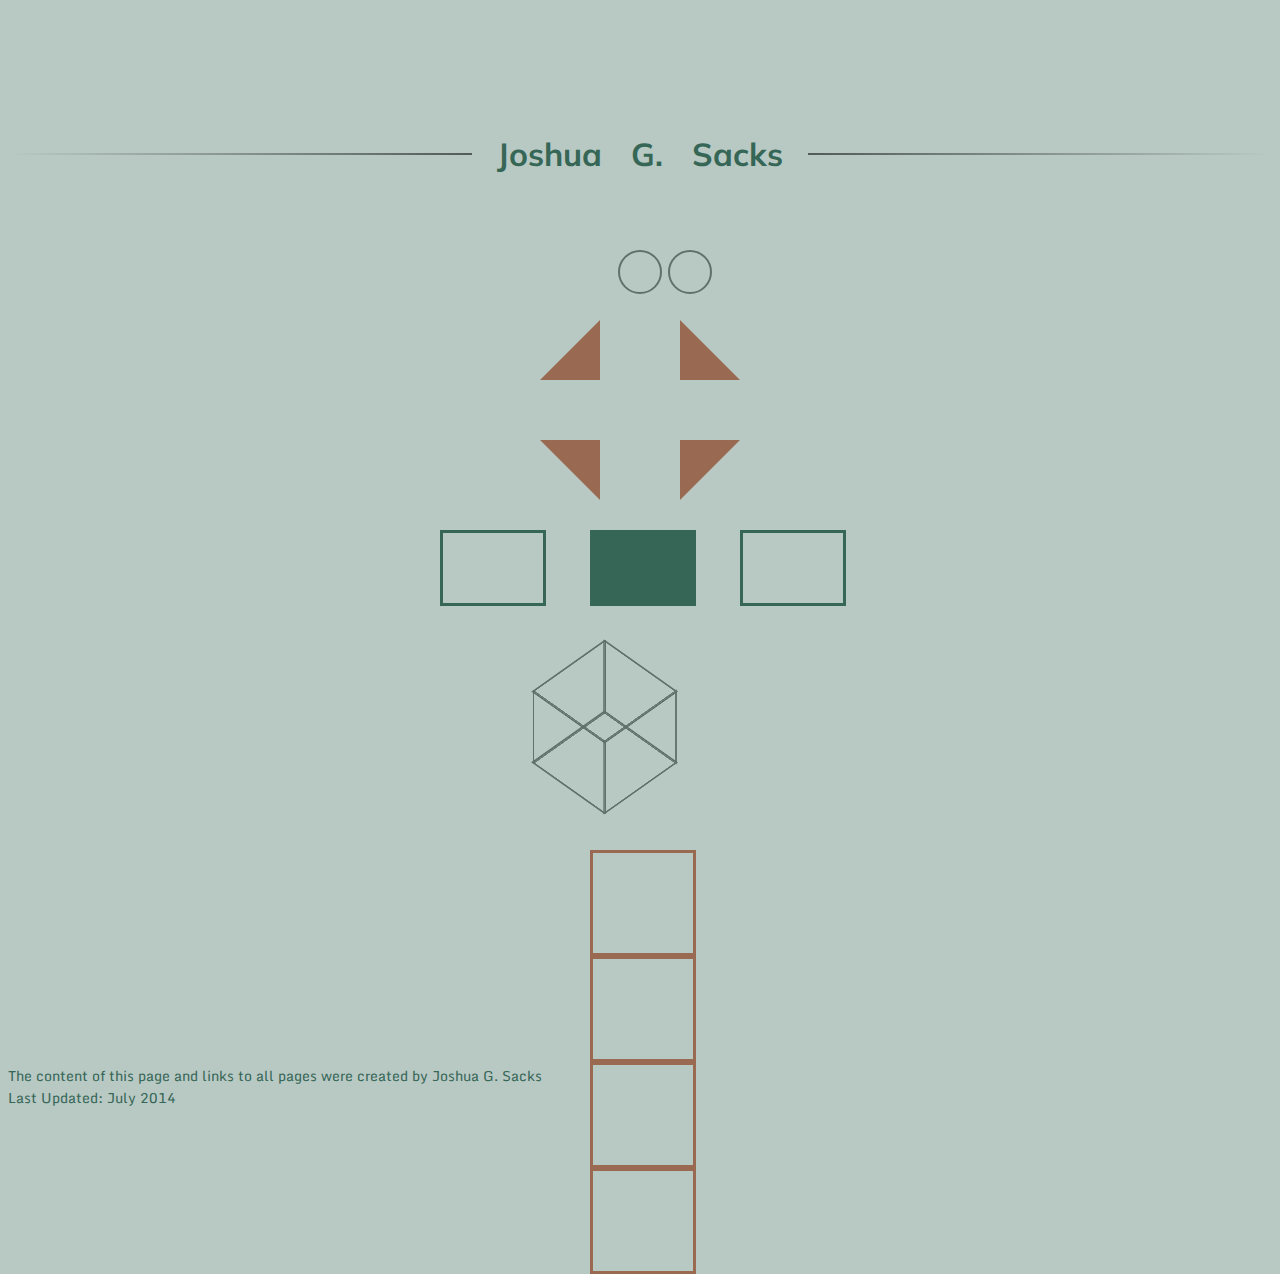
<file: index.html>
<!DOCTYPE html>
<html>

    <head>
        <meta charset="utf-8">
        <title>Josh Sacks Home</title>
        <link rel="stylesheet" href="index.css">
        <link href='http://fonts.googleapis.com/css?family=Monda|Muli' rel='stylesheet' type='text/css'>
        <script type="text/javascript" src="index.js"></script>
    </head>
    
    <body>
        <header>
            <h1>Joshua G. Sacks</h1>
            <hr id="titleLine">
        </header>
        
        <div class="linkPad">
            <div class="link">
                <a href="moonPhase/moonPhases.html">
                   <div id="earth"></div>
                   <div id="moon"></div>
                </a>
            </div>
        </div>
        
        <div class="linkPad">
            <div class="link">
                <a href="assembleShape/assembleShapeB.html">
                    <div id="assembleShape">
                        <div id="triTL"></div>
                        <div id="triTR"></div>
                        <div id="triBL"></div>
                        <div id="triBR"></div>
                    </div>
                </a>
            </div>
        </div>
        
        <div id="shapeCanPad"></div>
        
        <div class="linkPad">
            <div class="link">
                <a href="htmlCanvas/htmlcanvas.html">
                    <div id="allCans">
                        <div id="canLeft"></div>
                        <div id="canMid"></div>
                        <div id="canRight"></div>
                    </div>
                </a>
            </div>
        </div>
        
        <div id="canGLPad"></div>
        
        <div class="linkPad">
            <div class="link">
                <a href="webGL/webGL.html">
                    <div class="container">
                        <div id="cube">
                            <div class="front"></div>
                            <div class="back"></div>
                            <div class="left"></div>
                            <div class="right"></div>
                            <div class="top"></div>
                            <div class="bottom"></div>
                        </div>
                    </section>
                </a>
            </div>
        </div>
        
        <div id="webGLCSSPad"></div>
        
        <div class="linkPad">
            <div class="link">
                <a href="CSSCube/CSS3CubeAnimation.html">
                    <div id="theSpinner">
                        <div id="YSpin"></div>
                        <div id="XSpin"></div>
                        <div id="ZSpin"></div>
                        <div id="XYZSpin"></div>                   
                    </div>
                </a>
            </div>
        </div>
        
        
        
        <footer>
            <p id="copyright">The content of this page and links to all pages were created by Joshua G. Sacks</p>
            <p id="updateDate">Last Updated: July 2014</p>
        </footer>
        
        
        
        <script type="text/javascript" src="index.js"></script>
    </body>
</html>
</file>
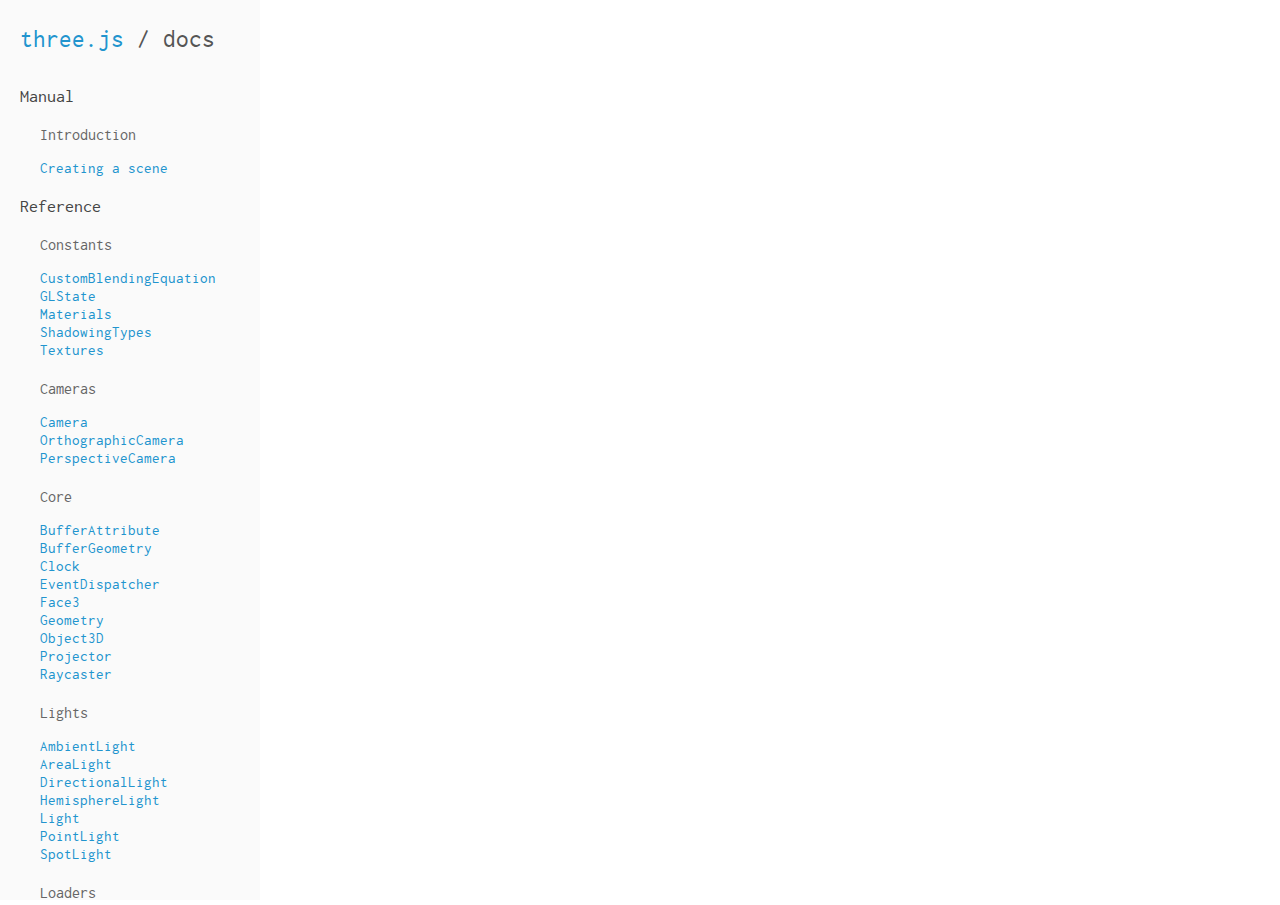
<file: webGL/ThreeJS/docs/index.html>
<!doctype html>
<html lang="en">
	<head>
		<meta charset="utf-8">
		<title>three.js - documentation</title>
		<style>
			@font-face {
				font-family: 'inconsolata';
				src: url('files/inconsolata.woff') format('woff');
				font-weight: normal;
				font-style: normal;
			}

			html {
				height: 100%;
			}

			body {
				background-color: #ffffff;
				margin: 0;
				padding: 0 0 0 260px;
				height: 100%;
				color: #555;
				font-family: 'inconsolata';
				font-size: 15px;
				line-height: 18px;
				overflow: hidden;
			}

			a {
				color: #2194CE;
				text-decoration: none;
			}

			#panel	{
				position: fixed;
				left: 0px;
				width: 260px;
				height: 100%;
				overflow: auto;
				background: #fafafa;
			}

				#panel h1 {
					margin-top: 30px;
					margin-bottom: 40px;
					margin-left: 20px;
					font-size: 25px;
					font-weight: normal;
				}

				#panel h2 {
					color: #454545;
					font-size: 18px;
					font-weight: normal;

					margin-top: 20px;
					margin-left: 20px;
				}

				#panel h3 {
					color: #666;
					font-size: 16px;
					font-weight: normal;

					margin-top: 20px;
					margin-left: 20px;
				}

				#panel ul {
					list-style-type: none;
					padding: 0px;
					margin-left: 20px;
				}

			#viewer {
				border: 0px;
				width: 100%;
				height: 100%;
				overflow: auto;
			}

		</style>
	</head>
	<body>
		<div id="panel"></div>
		<iframe id="viewer"></iframe>

		<script src="list.js"></script>
		<script>
			var panel = document.getElementById( 'panel' );
			var viewer = document.getElementById( 'viewer' );

			var html = '<h1><a href="http://threejs.org">three.js</a> / docs</h1>';

			var DELIMITER = '/';
			var nameCategoryMap = {};

			for ( var section in list ) {

				html += '<h2>' + section + '</h2>';

				html += '<ul>';

				for ( var category in list[ section ] ) {

					html += '<h3>' + category + '</h3>';

					html += '<ul>';

					for ( var i = 0; i < list[ section ][ category ].length; i ++ ) {

						var page = list[ section ][ category ][ i ];

						html += '<li><a href="javascript:goTo(\'' + section + '\', \'' + category + '\', \'' + page[ 0 ] + '\')">' + page[ 0 ] + '</a></li>';

						nameCategoryMap[page[0]] = {
							section: section,
							category: category,
							name: page[0]
						};

					}

					html += '</ul>';

				}

				html += '</ul>';

			}

			panel.innerHTML += html;

			function encodeUrl( path ) {

				return path.replace(/\ \/\ /g, '.').replace(/\ /g, '_');

			}

			function decodeUrl( path ) {

				return path.replace(/_/g, ' ').replace(/\./g, ' / ');

			}

			// Page loading

			function goTo( section, category, name ) {

				// Fully resolve links that only provide a name
				if(arguments.length == 1) {
					var location = nameCategoryMap[section];
					section = location.section;
					category = location.category;
					name = location.name;
				}

				var title = 'three.js - documentation - ' + section + ' - ' + name;
				var url = encodeUrl(section) + DELIMITER + encodeUrl( category ) + DELIMITER + encodeUrl(name);

				window.location.hash = url;
				window.document.title = title;


				viewer.src = pages[ section ][ category ][ name ] + '.html';

			}

			function goToHash() {

				var hash = window.location.hash.substring( 1 ).split(DELIMITER);
				goTo( decodeUrl(hash[0]), decodeUrl(hash[1]), decodeUrl(hash[2]) );

			}

			window.addEventListener( 'hashchange', goToHash, false );

			if ( window.location.hash.length > 0 ) goToHash();

		</script>
	</body>
</html>
</file>
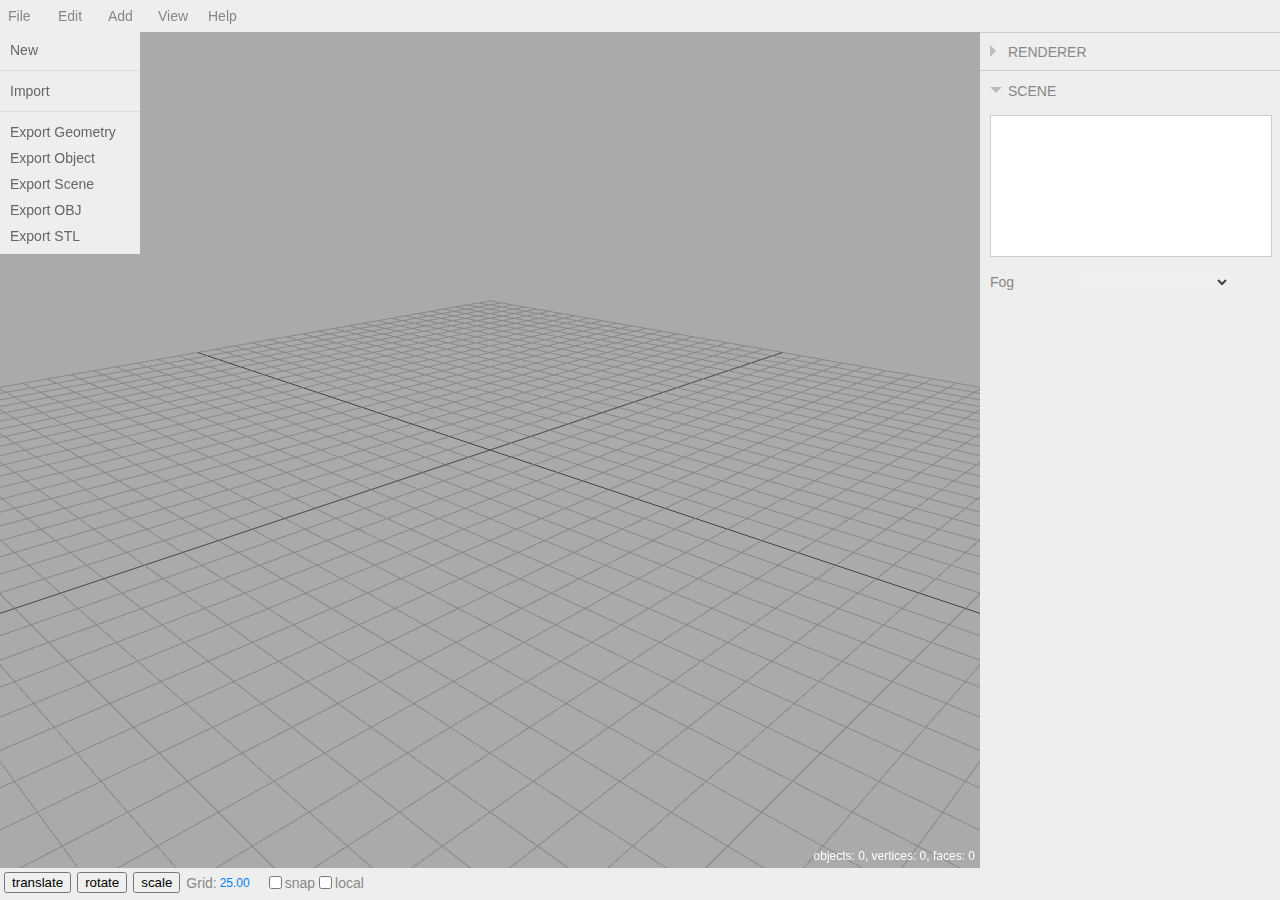
<file: webGL/ThreeJS/editor/index.html>
<!DOCTYPE html>
<html lang="en">
	<head>
		<title>three.js editor</title>
		<meta charset="utf-8">
		<meta name="viewport" content="width=device-width, user-scalable=no, minimum-scale=1.0, maximum-scale=1.0">
	</head>
	<body>
		<link href="css/types.css" rel="stylesheet" />
		<link id="theme" href="css/light.css" rel="stylesheet" />

		<script src="../build/three.min.js"></script>
		<script src="../examples/js/libs/system.min.js"></script>

		<script src="../examples/js/controls/EditorControls.js"></script>
		<script src="../examples/js/controls/TransformControls.js"></script>
		<script src="../examples/js/loaders/BabylonLoader.js"></script>
		<script src="../examples/js/loaders/ColladaLoader.js"></script>
		<script src="../examples/js/loaders/OBJLoader.js"></script>
		<script src="../examples/js/loaders/PLYLoader.js"></script>
		<script src="../examples/js/loaders/STLLoader.js"></script>
		<script src="../examples/js/loaders/UTF8Loader.js"></script>
		<script src="../examples/js/loaders/VRMLLoader.js"></script>
		<script src="../examples/js/loaders/VTKLoader.js"></script>
		<script src="../examples/js/loaders/ctm/lzma.js"></script>
		<script src="../examples/js/loaders/ctm/ctm.js"></script>
		<script src="../examples/js/loaders/ctm/CTMLoader.js"></script>
		<script src="../examples/js/exporters/SceneExporter.js"></script>
		<script src="../examples/js/exporters/OBJExporter.js"></script>
		<script src="../examples/js/exporters/STLExporter.js"></script>
		<script src="../examples/js/renderers/RaytracingRenderer.js"></script>
		<script src="../examples/js/renderers/SoftwareRenderer.js"></script>
		<script src="../examples/js/renderers/SVGRenderer.js"></script>

		<!-- WIP -->

		<script src="../examples/js/BufferGeometryUtils.js"></script>

		<script src="../examples/js/exporters/BufferGeometryExporter.js"></script>
		<script src="../examples/js/exporters/TypedGeometryExporter.js"></script>
		<script src="../examples/js/exporters/GeometryExporter.js"></script>
		<script src="../examples/js/exporters/MaterialExporter.js"></script>
		<script src="../examples/js/exporters/ObjectExporter.js"></script>
		<script src="../examples/js/renderers/WebGLRenderer3.js"></script>

		<script src="js/libs/signals.min.js"></script>
		<script src="js/libs/ui.js"></script>
		<script src="js/libs/ui.editor.js"></script>
		<script src="js/libs/ui.three.js"></script>

		<script src="js/Storage.js"></script>

		<script src="js/Editor.js"></script>
		<script src="js/Config.js"></script>
		<script src="js/Loader.js"></script>
		<script src="js/Menubar.js"></script>
		<script src="js/Menubar.File.js"></script>
		<script src="js/Menubar.Edit.js"></script>
		<script src="js/Menubar.Add.js"></script>
		<script src="js/Menubar.View.js"></script>
		<script src="js/Menubar.Help.js"></script>
		<script src="js/Sidebar.js"></script>
		<script src="js/Sidebar.Renderer.js"></script>
		<script src="js/Sidebar.Scene.js"></script>
		<script src="js/Sidebar.Object3D.js"></script>
		<script src="js/Sidebar.Geometry.js"></script>
		<script src="js/Sidebar.Animation.js"></script>
		<script src="js/Sidebar.Geometry.BoxGeometry.js"></script>
		<script src="js/Sidebar.Geometry.CircleGeometry.js"></script>
		<script src="js/Sidebar.Geometry.CylinderGeometry.js"></script>
		<script src="js/Sidebar.Geometry.IcosahedronGeometry.js"></script>
		<script src="js/Sidebar.Geometry.PlaneGeometry.js"></script>
		<script src="js/Sidebar.Geometry.SphereGeometry.js"></script>
		<script src="js/Sidebar.Geometry.TorusGeometry.js"></script>
		<script src="js/Sidebar.Geometry.TorusKnotGeometry.js"></script>
		<script src="js/Sidebar.Material.js"></script>
		<script src="js/Toolbar.js"></script>
		<script src="js/Viewport.js"></script>

		<script>

			window.URL = window.URL || window.webkitURL;
			window.BlobBuilder = window.BlobBuilder || window.WebKitBlobBuilder || window.MozBlobBuilder;

			var editor = new Editor();

			var viewport = new Viewport( editor ).setId( 'viewport' );
			document.body.appendChild( viewport.dom );

			var toolbar = new Toolbar( editor ).setId( 'toolbar' )
			document.body.appendChild( toolbar.dom );

			var menubar = new Menubar( editor ).setId( 'menubar' );
			document.body.appendChild( menubar.dom );

			var sidebar = new Sidebar( editor ).setId( 'sidebar' );
			document.body.appendChild( sidebar.dom );

			//

			editor.setTheme( editor.config.getKey( 'theme' ) );

			editor.storage.init( function () {

				editor.storage.get( function ( state ) {

					if ( state !== undefined ) {

						var loader = new THREE.ObjectLoader();
						var scene = loader.parse( state );

						editor.setScene( scene );

					}

					var selected = editor.config.getKey( 'selected' );

					if ( selected !== undefined ) {

						editor.selectByUuid( selected );

					}

				} );

				//

				var timeout;
				var exporter = new THREE.ObjectExporter();

				var saveState = function ( scene ) {

					clearTimeout( timeout );

					timeout = setTimeout( function () {

						editor.storage.set( exporter.parse( editor.scene ) );

					}, 1000 );

				};

				var signals = editor.signals;

				signals.objectAdded.add( saveState );
				signals.objectChanged.add( saveState );
				signals.objectRemoved.add( saveState );
				signals.materialChanged.add( saveState );
				signals.sceneGraphChanged.add( saveState );

			} );

			//

			document.addEventListener( 'dragover', function ( event ) {

				event.preventDefault();
				event.dataTransfer.dropEffect = 'copy';

			}, false );

			document.addEventListener( 'drop', function ( event ) {

				event.preventDefault();
				editor.loader.loadFile( event.dataTransfer.files[ 0 ] );

			}, false );

			document.addEventListener( 'keydown', function ( event ) {

				switch ( event.keyCode ) {

					case 8: // prevent browser back 
						event.preventDefault();
						break;
					case 46: // delete
						var parent = editor.selected.parent;
						editor.removeObject( editor.selected );
						editor.select( parent );
						break;

				}

			}, false );

			var onWindowResize = function ( event ) {

				editor.signals.windowResize.dispatch();

			};

			window.addEventListener( 'resize', onWindowResize, false );

			onWindowResize();

		</script>
	</body>
</html>
</file>
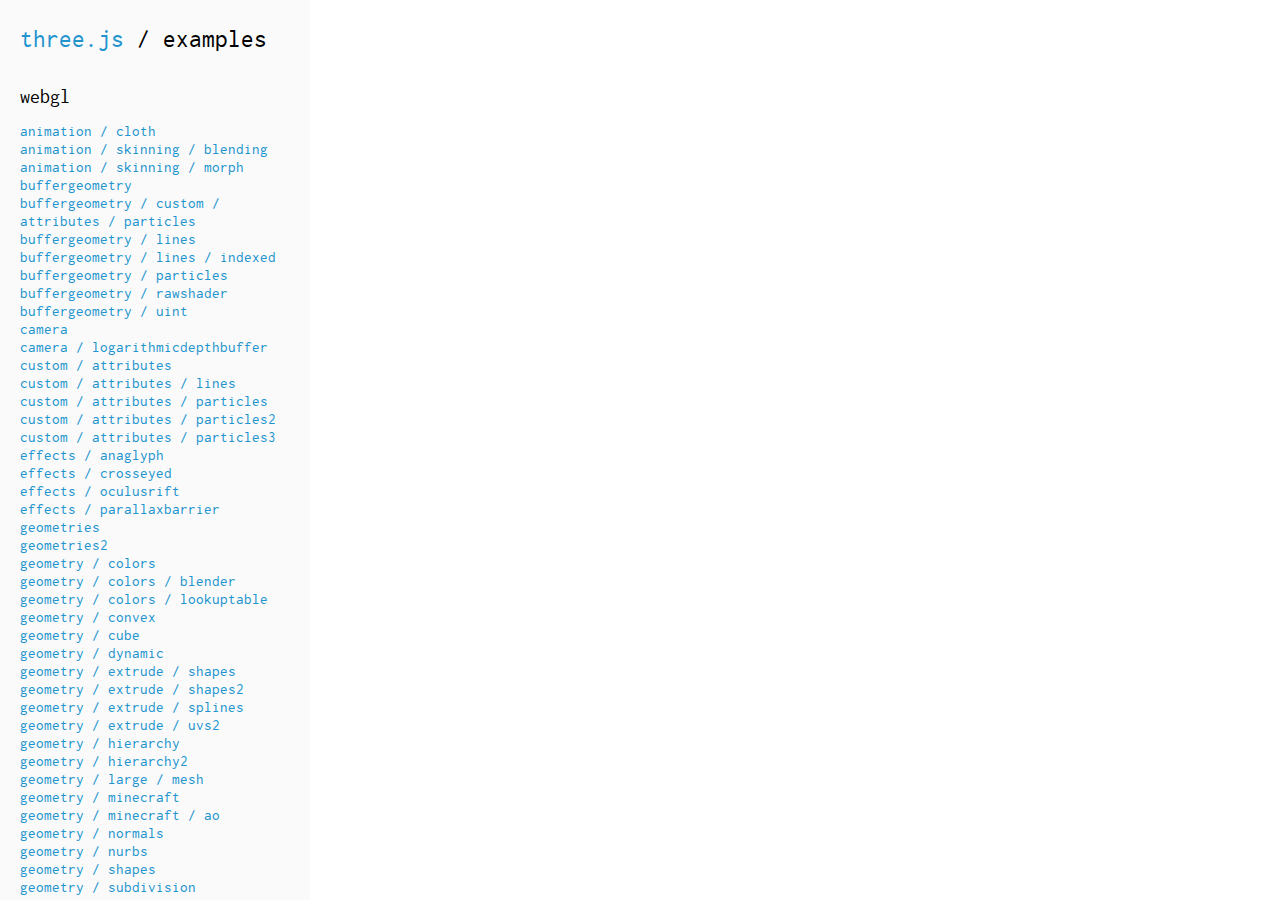
<file: webGL/ThreeJS/examples/index.html>
<!DOCTYPE html>
<html lang="en">
	<head>
		<meta charset="utf-8">
		<title>three.js - examples</title>
		<style>

			@font-face {
				font-family: 'inconsolata';
				src: url('files/inconsolata.woff') format('woff');
				font-weight: normal;
				font-style: normal;
			}

			body {
				background-color: #ffffff;
				margin: 0px;
				font-family: 'inconsolata';
				font-size: 15px;
				overflow: hidden;
			}

			a {
				color: #2194CE;
				text-decoration: none;
			}

			h1 {
				margin-top: 30px;
				margin-bottom: 40px;
				font-size: 25px;
				font-weight: normal;
			}

			h2 {
				font-size: 20px;
				font-weight: normal;
			}

			#panel {
				position: absolute;
				width: 310px;
				height: 100%;
				overflow: scroll;
				background: #fafafa;
			}

				#panel #list {
					padding: 0px 20px;
					line-height: 18px;
				}

				#panel #list .link {
					color: #2194CE;
					text-decoration: none;
					cursor: pointer;
				}

				#panel #list .selected {
					color: #ff0000;
				}

					#panel #list .link:hover {
						text-decoration: underline;
					}

			#viewer {
				position: absolute;
				left: 310px;
				width: -webkit-calc(100% - 310px); /* Safari */
				width: calc(100% - 310px);
				height: 100%;
				border: 0px;
			}

			#button {
				position: fixed;
				top: 20px;
				right: 20px;
				padding: 8px;
				color: #fff;
				background-color: #555;
				opacity: 0.7;
			}

				#button:hover {
					cursor: pointer;
					opacity: 1;
				}

		</style>
	</head>
	<body>

		<div id="panel">
			<div id="list">
				<h1><a href="http://threejs.org">three.js</a> / examples</h1>
			</div>
		</div>
		<iframe id="viewer"></iframe>

		<script>

		var files = {
			"webgl": [
				"webgl_animation_cloth",
				"webgl_animation_skinning_blending",
				"webgl_animation_skinning_morph",
				"webgl_buffergeometry",
				"webgl_buffergeometry_custom_attributes_particles",
				"webgl_buffergeometry_lines",
				"webgl_buffergeometry_lines_indexed",
				"webgl_buffergeometry_particles",
				"webgl_buffergeometry_rawshader",
				"webgl_buffergeometry_uint",
				"webgl_camera",
				"webgl_camera_logarithmicdepthbuffer",
				"webgl_custom_attributes",
				"webgl_custom_attributes_lines",
				"webgl_custom_attributes_particles",
				"webgl_custom_attributes_particles2",
				"webgl_custom_attributes_particles3",
				"webgl_effects_anaglyph",
				"webgl_effects_crosseyed",
				"webgl_effects_oculusrift",
				"webgl_effects_parallaxbarrier",
				"webgl_geometries",
				"webgl_geometries2",
				"webgl_geometry_colors",
				"webgl_geometry_colors_blender",
				"webgl_geometry_colors_lookuptable",
				"webgl_geometry_convex",
				"webgl_geometry_cube",
				"webgl_geometry_dynamic",
				"webgl_geometry_extrude_shapes",
				"webgl_geometry_extrude_shapes2",
				"webgl_geometry_extrude_splines",
				"webgl_geometry_extrude_uvs2",
				"webgl_geometry_hierarchy",
				"webgl_geometry_hierarchy2",
				"webgl_geometry_large_mesh",
				"webgl_geometry_minecraft",
				"webgl_geometry_minecraft_ao",
				"webgl_geometry_normals",
				"webgl_geometry_nurbs",
				"webgl_geometry_shapes",
				"webgl_geometry_subdivision",
				"webgl_geometry_terrain",
				"webgl_geometry_terrain_fog",
				"webgl_geometry_terrain_raycast",
				"webgl_geometry_tessellation",
				"webgl_geometry_text",
				"webgl_gpgpu_birds",
				"webgl_hdr",
				"webgl_helpers",
				"webgl_interactive_buffergeometry",
				"webgl_interactive_cubes",
				"webgl_interactive_cubes_gpu",
				"webgl_interactive_draggablecubes",
				"webgl_interactive_voxelpainter",
				"webgl_kinect",
				"webgl_lensflares",
				"webgl_lights_hemisphere",
				"webgl_lights_pointlights",
				"webgl_lights_pointlights2",
				"webgl_lines_colors",
				"webgl_lines_cubes",
				"webgl_lines_dashed",
				"webgl_lines_sphere",
				"webgl_lines_splines",
				"webgl_loader_assimp2json",
				"webgl_loader_collada",
				"webgl_loader_collada_keyframe",
				"webgl_loader_collada_skinning",
				"webgl_loader_ctm",
				"webgl_loader_ctm_materials",
				"webgl_loader_gltf",
				"webgl_loader_json_blender",
				"webgl_loader_json_objconverter",
				"webgl_loader_obj",
				"webgl_loader_obj_mtl",
				"webgl_loader_pdb",	
				"webgl_loader_ply",
				"webgl_loader_scene",
				"webgl_loader_scene_blender",
				"webgl_loader_stl",
				"webgl_loader_utf8",
				"webgl_loader_vrml",
				"webgl_loader_vtk",
				"webgl_lod",
				"webgl_marchingcubes",
				"webgl_materials",
				"webgl_materials2",
				"webgl_materials_blending",
				"webgl_materials_blending_custom",
				"webgl_materials_bumpmap",
				"webgl_materials_bumpmap_skin",
				"webgl_materials_cars",
				"webgl_materials_cars_camaro",
				"webgl_materials_cubemap",
				"webgl_materials_cubemap_balls_reflection",
				"webgl_materials_cubemap_balls_refraction",
				"webgl_materials_cubemap_dynamic",
				"webgl_materials_cubemap_dynamic2",
				"webgl_materials_cubemap_escher",
				"webgl_materials_cubemap_refraction",
				"webgl_materials_grass",
				"webgl_materials_lightmap",
				"webgl_materials_normalmap",
				"webgl_materials_normalmap2",
				"webgl_materials_shaders_fresnel",
				"webgl_materials_skin",
				"webgl_materials_texture_anisotropy",
				"webgl_materials_texture_compressed",
				"webgl_materials_texture_filters",
				"webgl_materials_texture_manualmipmap",
				"webgl_materials_video",
				"webgl_materials_wireframe",
				"webgl_mirror",
				"webgl_morphnormals",
				"webgl_morphtargets",
				"webgl_morphtargets_horse",
				"webgl_morphtargets_human",
				"webgl_morphtargets_md2",
				"webgl_morphtargets_md2_control",
				"webgl_multiple_canvases_circle",
				"webgl_multiple_canvases_complex",
				"webgl_multiple_canvases_grid",
				"webgl_multiple_views",
				"webgl_nearestneighbour",
				"webgl_octree",
				"webgl_octree_raycasting",
				"webgl_panorama_equirectangular",
				"webgl_particles_billboards",
				"webgl_particles_billboards_colors",
				"webgl_particles_dynamic",
				"webgl_particles_random",
				"webgl_particles_shapes",
				"webgl_particles_sprites",
				"webgl_performance",
				"webgl_performance_doublesided",
				"webgl_performance_static",
				"webgl_postprocessing",
				"webgl_postprocessing2",
				"webgl_postprocessing_advanced",
				"webgl_postprocessing_dof",
				"webgl_postprocessing_dof2",
				"webgl_postprocessing_godrays",
				"webgl_postprocessing_crossfade",
				"webgl_rtt",
				"webgl_sandbox",
				"webgl_shader",
				"webgl_shader2",
				"webgl_shaders_ocean",
				"webgl_shader_lava",
				"webgl_shading_physical",
				"webgl_shadowmap",
				"webgl_shadowmap_performance",
				"webgl_sprites",
				"webgl_terrain_dynamic",
				"webgl_test_memory",
				"webgl_test_memory2",
				"webgl_trails"
			],
			"webgl3": [
				"webgl3_performance"
			],
			"webgldeferred": [
				"webgldeferred_animation",
				"webgldeferred_arealights",
				"webgldeferred_pointlights"
			],
			"css3d": [
				"css3d_molecules",
				"css3d_panorama",
				"css3d_periodictable",
				"css3d_sandbox",
				"css3d_sprites",
				"css3d_youtube"
			],
			"misc": [
				"misc_animation_keys",
				"misc_controls_deviceorientation",
				"misc_controls_fly",
				"misc_controls_oculusrift",
				"misc_controls_orbit",
				"misc_controls_path",
				"misc_controls_pointerlock",
				"misc_controls_trackball",
				"misc_controls_transform",
				"misc_lights_test",
				"misc_lookat",
				"misc_sound",
				"misc_ubiquity_test",
				"misc_ubiquity_test2",
				"misc_uv_tests"
			],
			"canvas": [
				"canvas_ascii_effect",
				"canvas_camera_orthographic",
				"canvas_camera_orthographic2",
				"canvas_geometry_birds",
				"canvas_geometry_cube",
				"canvas_geometry_earth",
				"canvas_geometry_hierarchy",
				"canvas_geometry_nurbs",
				"canvas_geometry_panorama",
				"canvas_geometry_panorama_fisheye",
				"canvas_geometry_shapes",
				"canvas_geometry_terrain",
				"canvas_geometry_text",
				"canvas_interactive_cubes",
				"canvas_interactive_cubes_tween",
				"canvas_interactive_lines",
				"canvas_interactive_particles",
				"canvas_interactive_voxelpainter",
				"canvas_lights_pointlights",
				"canvas_lines",
				"canvas_lines_colors",
				"canvas_lines_dashed",
				"canvas_lines_sphere",
				"canvas_materials",
				"canvas_materials_depth",
				"canvas_materials_normal",
				"canvas_materials_reflection",
				"canvas_materials_video",
				"canvas_morphtargets_horse",
				"canvas_particles_floor",
				"canvas_particles_random",
				"canvas_particles_shapes",
				"canvas_particles_sprites",
				"canvas_particles_waves",
				"canvas_performance",
				"canvas_sandbox"
			],
			"raytracing": [
				"raytracing_sandbox"
			],
			"software": [
				"software_sandbox"
			]
		};

		//

		var list = document.getElementById( 'list' );
		var viewer = document.getElementById( 'viewer' );

		var container = document.createElement( 'div' );
		list.appendChild( container );

		var button = document.createElement( 'div' );
		button.id = 'button';
		button.textContent = 'View source';
		button.addEventListener( 'click', function ( event ) {

			var array = location.href.split( '/' );
			array.pop();

			window.open( 'view-source:' + array.join( '/' ) + '/' + selected + '.html' );

		}, false );
		button.style.display = 'none';
		document.body.appendChild( button );

		var divs = {};
		var selected = null;

		for ( var key in files ) {

			var section = files[ key ];

			var div = document.createElement( 'h2' );
			div.textContent = key;
			container.appendChild( div );

			for ( var i = 0; i < section.length; i ++ ) {

				( function ( file ) {

					var name = file.split( '_' );
					name.shift();
					name = name.join( ' / ' );

					var div = document.createElement( 'div' );
					div.className = 'link';
					div.textContent = name;
					div.addEventListener( 'click', function () {

						load( file );

					} );
					container.appendChild( div );

					divs[ file ] = div;

				} )( section[ i ] );

			}

		}

		var load = function ( file ) {

			if ( selected !== null ) divs[ selected ].className = 'link';

			divs[ file ].className = 'link selected';

			window.location.hash = file;
			viewer.src = file + '.html';
			viewer.focus();

			button.style.display = '';

			selected = file;

		};

		if ( window.location.hash !== '' ) {

			load( window.location.hash.substring( 1 ) );

		}

		</script>

	</body>
</html>
</file>
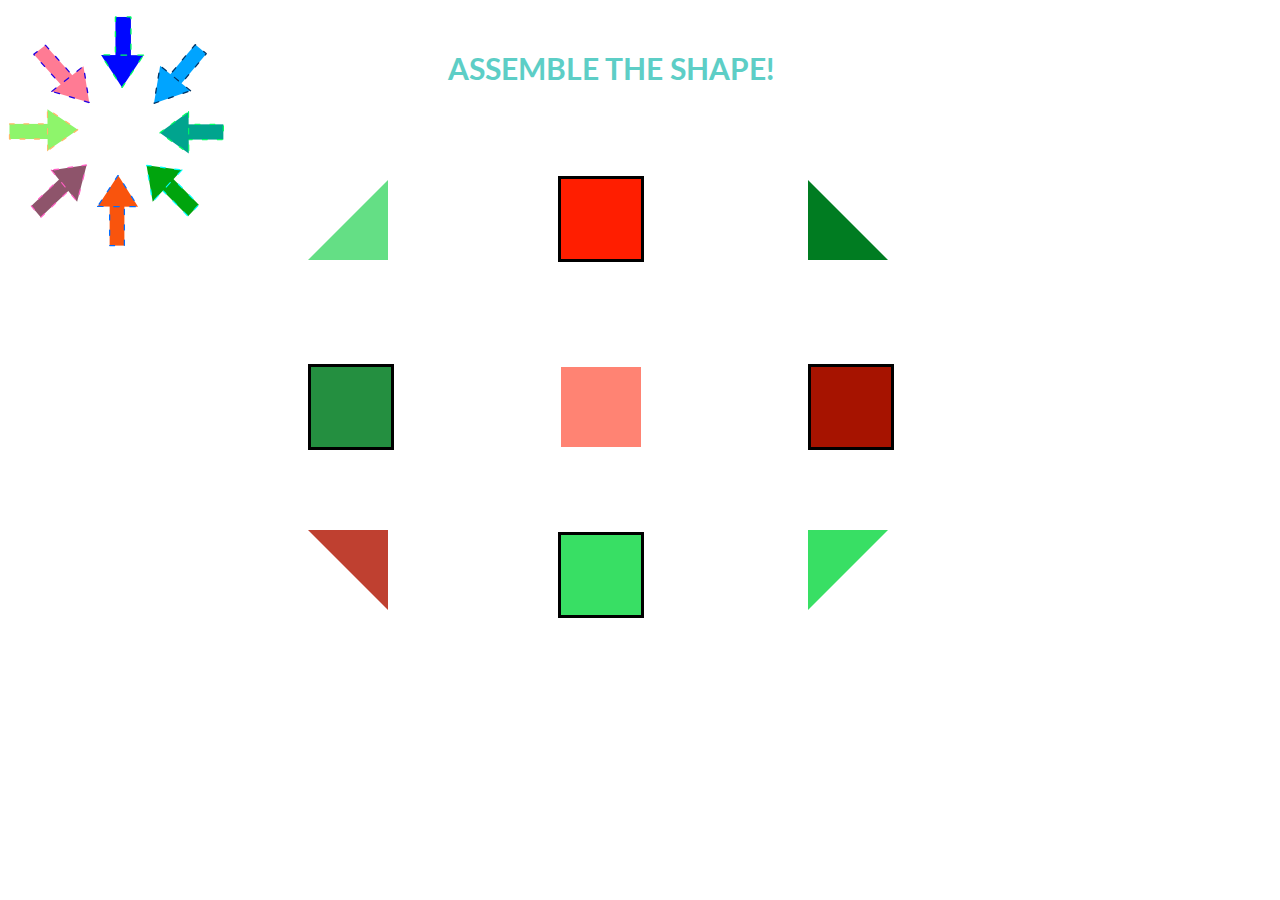
<file: assembleShape/assembleShapeB.html>
<!DOCTYPE html>

<html>
    
    <head>

        <meta charset="UTF-8">
		<title>Assemble The Shape</title>
        <link rel="stylesheet" type="text/css" href="assembleShape.css">
        <link href='http://fonts.googleapis.com/css?family=Lato' rel='stylesheet' type='text/css'>


    </head>
    
    <body id="mainBody">
        
        <h1 id="theText">ASSEMBLE THE SHAPE!</h1>
      
        <!--Draw Shapes to Assemble-->
        <!--First center box and 4 adjacent boxes-->

        <div id="finalShape">
            <div class="squares">
                <div id="centerSQ"></div>
                <div id="topSQ"></div>
                <div id="botSQ"></div>
                <div id="leftSQ"></div>   
                <div id="rightSQ"></div>
            </div>
            <div class="triangles">
                <div id="upLeftTri"></div>
                <div id="upRightTri"></div>
                <div id="downLeftTri"></div>
                <div id="downRightTri"></div>
            
            </div>
        
        </div>
        
        <div id="baseSVGPos">
        <div id="svgPos">

        
        <!--SVG Buttons-->
       <?xml version="1.0" encoding="UTF-8" standalone="no"?>
        <!-- Created with Inkscape (http://www.inkscape.org/) -->
            
        <svg
           xmlns:osb="http://www.openswatchbook.org/uri/2009/osb"
           xmlns:dc="http://purl.org/dc/elements/1.1/"
           xmlns:cc="http://creativecommons.org/ns#"
           xmlns:rdf="http://www.w3.org/1999/02/22-rdf-syntax-ns#"
           xmlns:svg="http://www.w3.org/2000/svg"
           xmlns="http://www.w3.org/2000/svg"
           xmlns:sodipodi="http://sodipodi.sourceforge.net/DTD/sodipodi-0.dtd"
           xmlns:inkscape="http://www.inkscape.org/namespaces/inkscape"
           width="500"
           height="500"
           id="svg2"
           version="1.1"
           inkscape:version="0.48.2 r9819"
           sodipodi:docname="animationControlClose.svg">
          <defs
             id="defs4">
            <linearGradient
               id="linearGradient4283"
               osb:paint="solid">
              <stop
                 style="stop-color:#000000;stop-opacity:1;"
                 offset="0"
                 id="stop4285" />
            </linearGradient>
            <linearGradient
               id="linearGradient5205"
               osb:paint="solid">
              <stop
                 style="stop-color:#9805cb;stop-opacity:1;"
                 offset="0"
                 id="stop5207" />
            </linearGradient>
          </defs>
          <sodipodi:namedview
             id="base"
             pagecolor="#ffffff"
             bordercolor="#666666"
             borderopacity="1.0"
             inkscape:pageopacity="0.0"
             inkscape:pageshadow="2"
             inkscape:zoom="1.3395468"
             inkscape:cx="182.43998"
             inkscape:cy="326.22126"
             inkscape:document-units="px"
             inkscape:current-layer="layer5"
             showgrid="false"
             inkscape:window-width="1279"
             inkscape:window-height="770"
             inkscape:window-x="50"
             inkscape:window-y="8"
             inkscape:window-maximized="0" />
          <metadata
             id="metadata7">
            <rdf:RDF>
              <cc:Work
                 rdf:about="">
                <dc:format>image/svg+xml</dc:format>
                <dc:type
                   rdf:resource="http://purl.org/dc/dcmitype/StillImage" />
                <dc:title></dc:title>
              </cc:Work>
            </rdf:RDF>
          </metadata>
          <g
             inkscape:groupmode="layer"
             id="theDRControl"
             inkscape:label="DR"
             style="display:inline"
             transform="translate(0,-500)">
            <g
               id="drControlA"
               transform="matrix(0.53630941,0,0,0.56025797,-287.45544,328.0531)">
              <rect
                 style="fill-opacity:1;fill-rule:nonzero;stroke-width:2.3184762;stroke-linecap:round;stroke-linejoin:miter;stroke-miterlimit:1.10000002;stroke-opacity:1;stroke-dasharray:9.2739048, 18.54780961;stroke-dashoffset:0;display:inline"
                 class="drControl"
                 width="28.735884"
                 height="79.603477"
                 x="85.126968"
                 y="1389.1179"
                 transform="matrix(0.69573198,-0.71830148,0.71830148,0.69573198,0,0)" />
              <path
                 sodipodi:type="star"
                 style="fill-opacity:1;fill-rule:nonzero;stroke-width:5.30000019;stroke-linecap:round;stroke-linejoin:miter;stroke-miterlimit:1.10000002;stroke-opacity:1;stroke-dasharray:21.2, 42.4;stroke-dashoffset:0;display:inline"
                 class="drControl"
                 sodipodi:sides="3"
                 sodipodi:cx="489.09091"
                 sodipodi:cy="172.72726"
                 sodipodi:r1="92.011497"
                 sodipodi:r2="46.005749"
                 sodipodi:arg1="0.51669514"
                 sodipodi:arg2="1.5638927"
                 inkscape:flatsided="true"
                 inkscape:rounded="0"
                 inkscape:randomized="0"
                 d="M 569.09091,218.18181 409.72612,219.28202 488.4557,80.71796 z"
                 transform="matrix(0.34362063,-0.35476766,0.2783063,0.26956174,846.36817,1021.1915)"
                 inkscape:transform-center-x="8.8056431"
                 inkscape:transform-center-y="-0.15685583" />
            </g>
          </g>
              <g
         inkscape:groupmode="layer"
         id="layer4"
         inkscape:label="Right"
         style="display:inline"
         transform="translate(0,-500)">
        <g
           id="rControlA"
           transform="matrix(0.53983935,0,0,0.53003209,-297.51508,510.20253)">
          <rect
             transform="matrix(0,-1,1,0,0,0)"
             y="1111.2648"
             x="-527.08807"
             height="79.603477"
             width="28.735884"
             class="rControl"
             style="fill-opacity:1;fill-rule:nonzero;stroke-width:2.3184762;stroke-linecap:round;stroke-linejoin:miter;stroke-miterlimit:1.10000002;stroke-opacity:1;stroke-dasharray:9.27390476, 18.54780953;stroke-dashoffset:0;display:inline" />
          <path
             inkscape:transform-center-y="-0.15685583"
             inkscape:transform-center-x="8.8056431"
             transform="matrix(0,-0.493898,0.38745055,0,1041.8759,755.62807)"
             d="M 569.09091,218.18181 409.72612,219.28202 488.4557,80.71796 z"
             inkscape:randomized="0"
             inkscape:rounded="0"
             inkscape:flatsided="true"
             sodipodi:arg2="1.5638927"
             sodipodi:arg1="0.51669514"
             sodipodi:r2="46.005749"
             sodipodi:r1="92.011497"
             sodipodi:cy="172.72726"
             sodipodi:cx="489.09091"
             sodipodi:sides="3"
             class="rControl"
             style="fill-opacity:1;fill-rule:nonzero;stroke-width:5.30000019;stroke-linecap:round;stroke-linejoin:miter;stroke-miterlimit:1.10000002;stroke-opacity:1;stroke-dasharray:21.2, 42.4;stroke-dashoffset:0;display:inline"
             sodipodi:type="star" />
        </g>
          </g>
          <g
             inkscape:groupmode="layer"
             id="layer3"
             inkscape:label="Left"
             style="display:inline"
             transform="translate(0,-500)">
            <g
               id="lContA"
               transform="matrix(0.5172464,0,0,0.56567838,126.40529,484.32966)">
              <rect
                 transform="matrix(0,1,-1,0,0,0)"
                 y="-97.163445"
                 x="511.90515"
                 height="87.332741"
                 width="26.735777"
                 class="lCont"
                 style="fill-opacity:1;fill-rule:nonzero;stroke-width:2.34239054;stroke-linecap:round;stroke-linejoin:miter;stroke-miterlimit:1.10000002;stroke-opacity:1;stroke-dasharray:9.36956206, 18.73912414;stroke-dashoffset:0;display:inline" />
              <path
                 inkscape:transform-center-y="0.14593958"
                 inkscape:transform-center-x="-9.6606812"
                 transform="matrix(0,0.45952115,-0.42507089,0,176.3812,297.60121)"
                 d="M 569.09091,218.18181 409.72612,219.28202 488.4557,80.71796 z"
                 inkscape:randomized="0"
                 inkscape:rounded="0"
                 inkscape:flatsided="true"
                 sodipodi:arg2="1.5638927"
                 sodipodi:arg1="0.51669514"
                 sodipodi:r2="46.005749"
                 sodipodi:r1="92.011497"
                 sodipodi:cy="172.72726"
                 sodipodi:cx="489.09091"
                 sodipodi:sides="3"
                 class="lCont"
                 style="fill-opacity:1;fill-rule:nonzero;stroke-width:5.30000019;stroke-linecap:round;stroke-linejoin:miter;stroke-miterlimit:1.10000002;stroke-opacity:1;stroke-dasharray:21.2, 42.4;stroke-dashoffset:0;display:inline"
                 sodipodi:type="star" />
            </g>
          </g>
          <g
             inkscape:groupmode="layer"
             id="layer8"
             inkscape:label="UL"
             style="display:inline"
             transform="translate(0,-500)">
            <g
               id="ulContA"
               transform="matrix(0.36489152,0.407631,-0.43448188,0.34234131,185.84195,647.23571)">
              <rect
                 style="fill-opacity:1;fill-rule:nonzero;stroke-width:2.34239054;stroke-linecap:round;stroke-linejoin:miter;stroke-miterlimit:1.10000002;stroke-opacity:1;stroke-dasharray:9.36956206, 18.73912414;stroke-dashoffset:0;display:inline"
                 class="ulCont"
                 width="26.735777"
                 height="87.332741"
                 x="82.81424"
                 y="-135.34526"
                 transform="matrix(0,1,-1,0,0,0)" />
              <path
                 sodipodi:type="star"
                 style="fill-opacity:1;fill-rule:nonzero;stroke-width:5.30000019;stroke-linecap:round;stroke-linejoin:miter;stroke-miterlimit:1.10000002;stroke-opacity:1;stroke-dasharray:21.2, 42.4;stroke-dashoffset:0;display:inline"
                 class="ulCont"
                 sodipodi:sides="3"
                 sodipodi:cx="489.09091"
                 sodipodi:cy="172.72726"
                 sodipodi:r1="92.011497"
                 sodipodi:r2="46.005749"
                 sodipodi:arg1="0.51669514"
                 sodipodi:arg2="1.5638927"
                 inkscape:flatsided="true"
                 inkscape:rounded="0"
                 inkscape:randomized="0"
                 d="M 569.09091,218.18181 409.72612,219.28202 488.4557,80.71796 z"
                 transform="matrix(0,0.45952115,-0.42507089,0,214.56302,-131.4897)"
                 inkscape:transform-center-x="-9.6606812"
                 inkscape:transform-center-y="0.14593958" />
            </g>
          </g>
          <g
             inkscape:groupmode="layer"
             id="layer5"
             inkscape:label="DL"
             style="display:inline"
             transform="translate(0,-500)">
            <g
               id="dlContA"
               transform="matrix(0.54604889,0,0,0.58555979,110.02568,306.7106)">
              <rect
                 style="fill-opacity:1;fill-rule:nonzero;stroke-width:2.22998357;stroke-linecap:round;stroke-linejoin:miter;stroke-miterlimit:1.10000002;stroke-opacity:1;stroke-dasharray:8.9199338, 17.8398676;stroke-dashoffset:0;display:inline"
                 class="dlCont"
                 width="26.113022"
                 height="81.039627"
                 x="-779.88922"
                 y="482.70743"
                 transform="matrix(-0.66413852,-0.74760954,-0.74760954,0.66413852,0,0)" />
              <path
                 sodipodi:type="star"
                 style="fill-opacity:1;fill-rule:nonzero;stroke-width:5.30000019;stroke-linecap:round;stroke-linejoin:miter;stroke-miterlimit:1.10000002;stroke-opacity:1;stroke-dasharray:21.2, 42.4;stroke-dashoffset:0;display:inline"
                 class="dlCont"
                 sodipodi:sides="3"
                 sodipodi:cx="489.09091"
                 sodipodi:cy="172.72726"
                 sodipodi:r1="92.011497"
                 sodipodi:r2="46.005749"
                 sodipodi:arg1="0.51669514"
                 sodipodi:arg2="1.5638927"
                 inkscape:flatsided="true"
                 inkscape:rounded="0"
                 inkscape:randomized="0"
                 d="M 569.09091,218.18181 409.72612,219.28202 488.4557,80.71796 z"
                 transform="matrix(-0.29807703,-0.33554029,-0.29488762,0.26196325,349.96536,1010.6236)"
                 inkscape:transform-center-x="0.14254399"
                 inkscape:transform-center-y="-8.9645423" />
            </g>
          </g>
          <g
             inkscape:groupmode="layer"
             id="layer2"
             inkscape:label="Down"
             style="display:inline"
             transform="translate(0,-500)">
            <g
               id="dContA"
               transform="matrix(0.56462074,0,0,0.57461425,-112.2624,323.97182)">
              <rect
                 transform="scale(-1,1)"
                 y="913.77271"
                 x="-635.20337"
                 height="81.039627"
                 width="26.113022"
                 class="dCont"
                 style="fill-opacity:1;fill-rule:nonzero;stroke-width:2.22998357;stroke-linecap:round;stroke-linejoin:miter;stroke-miterlimit:1.10000002;stroke-opacity:1;stroke-dasharray:8.91993381, 17.83986762;stroke-dashoffset:0;display:inline" />
              <path
                 inkscape:transform-center-y="-8.9645423"
                 inkscape:transform-center-x="0.14254399"
                 transform="matrix(-0.44881756,0,0,0.39444068,843.29149,840.62193)"
                 d="M 569.09091,218.18181 409.72612,219.28202 488.4557,80.71796 z"
                 inkscape:randomized="0"
                 inkscape:rounded="0"
                 inkscape:flatsided="true"
                 sodipodi:arg2="1.5638927"
                 sodipodi:arg1="0.51669514"
                 sodipodi:r2="46.005749"
                 sodipodi:r1="92.011497"
                 sodipodi:cy="172.72726"
                 sodipodi:cx="489.09091"
                 sodipodi:sides="3"
                 class="dCont"
                 style="fill-opacity:1;fill-rule:nonzero;stroke-width:5.30000019;stroke-linecap:round;stroke-linejoin:miter;stroke-miterlimit:1.10000002;stroke-opacity:1;stroke-dasharray:21.2, 42.4;stroke-dashoffset:0;display:inline"
                 sodipodi:type="star" />
            </g>
          </g>
          <g
             inkscape:groupmode="layer"
             id="layer7"
             inkscape:label="UR"
             style="display:inline"
             transform="translate(0,-500)">
            <g
               transform="matrix(0.52928232,0,0,0.52100495,-268.60127,640.80108)"
               id="urContA"
               >
              <rect
                 style="fill-opacity:1;fill-rule:nonzero;stroke-width:2.45597482;stroke-linecap:round;stroke-linejoin:miter;stroke-miterlimit:1.10000002;stroke-opacity:1;stroke-dasharray:9.82389869, 19.64779738;stroke-dashoffset:0"
                 class="urCont"
                 width="27.358101"
                 height="93.823822"
                 x="919.75476"
                 y="530.41882"
                 transform="matrix(0.77172102,0.63596122,0.63596122,-0.77172102,0,0)" />
              <path
                 sodipodi:type="star"
                 style="fill-opacity:1;fill-rule:nonzero;stroke-width:5.30000019;stroke-linecap:round;stroke-linejoin:miter;stroke-miterlimit:1.10000002;stroke-opacity:1;stroke-dasharray:21.2, 42.4;stroke-dashoffset:0"
                 class="urCont"
                 sodipodi:sides="3"
                 sodipodi:cx="489.09091"
                 sodipodi:cy="172.72726"
                 sodipodi:r1="92.011497"
                 sodipodi:r2="46.005749"
                 sodipodi:arg1="0.51669514"
                 sodipodi:arg2="1.5638927"
                 inkscape:flatsided="true"
                 inkscape:rounded="0"
                 inkscape:randomized="0"
                 d="M 569.09091,218.18181 409.72612,219.28202 488.4557,80.71796 z"
                 transform="matrix(0.36287661,0.29904,0.290421,-0.35241769,828.18542,98.460108)"
                 inkscape:transform-center-x="-0.14934608"
                 inkscape:transform-center-y="10.378745" />
            </g>
          </g>
          <g
             inkscape:label="Up"
             inkscape:groupmode="layer"
             id="layer1"
             transform="translate(0,-552.36217)"
             style="display:inline">
            <g
               id="uContA"
               transform="matrix(0.56613075,0,0,0.51687426,-100.51024,686.98561)">
                <rect
                   style="fill-opacity:1;fill-rule:nonzero;stroke-width:2.45597482;stroke-linecap:round;stroke-linejoin:miter;stroke-miterlimit:1.10000002;stroke-opacity:1;stroke-dasharray:9.82389866, 19.64779732;stroke-dashoffset:0"
                   class="uCont"
                   width="27.358101"
                   height="93.823822"
                   x="596.92651"
                   y="-156.39104"
                   transform="scale(1,-1)" />
              <path
                 inkscape:transform-center-y="10.378745"
                 inkscape:transform-center-x="-0.14934608"
                 transform="matrix(0.47021735,0,0,-0.45666463,378.91666,236.09977)"
                 d="M 569.09091,218.18181 409.72612,219.28202 488.4557,80.71796 z"
                 inkscape:randomized="0"
                 inkscape:rounded="0"
                 inkscape:flatsided="true"
                 sodipodi:arg2="1.5638927"
                 sodipodi:arg1="0.51669514"
                 sodipodi:r2="46.005749"
                 sodipodi:r1="92.011497"
                 sodipodi:cy="172.72726"
                 sodipodi:cx="489.09091"
                 sodipodi:sides="3"
                 class="uCont"
                 style="fill-opacity:1;fill-rule:nonzero;stroke-width:5.30000019;stroke-linecap:round;stroke-linejoin:miter;stroke-miterlimit:1.10000002;stroke-opacity:1;stroke-dasharray:21.2, 42.4;stroke-dashoffset:0"
                 sodipodi:type="star" />
            </g>
          </g>
        </svg>
    </div>
             
    <script type="text/javascript" src="assembleShapeB.js"></script>
    </body>

</html>
</file>
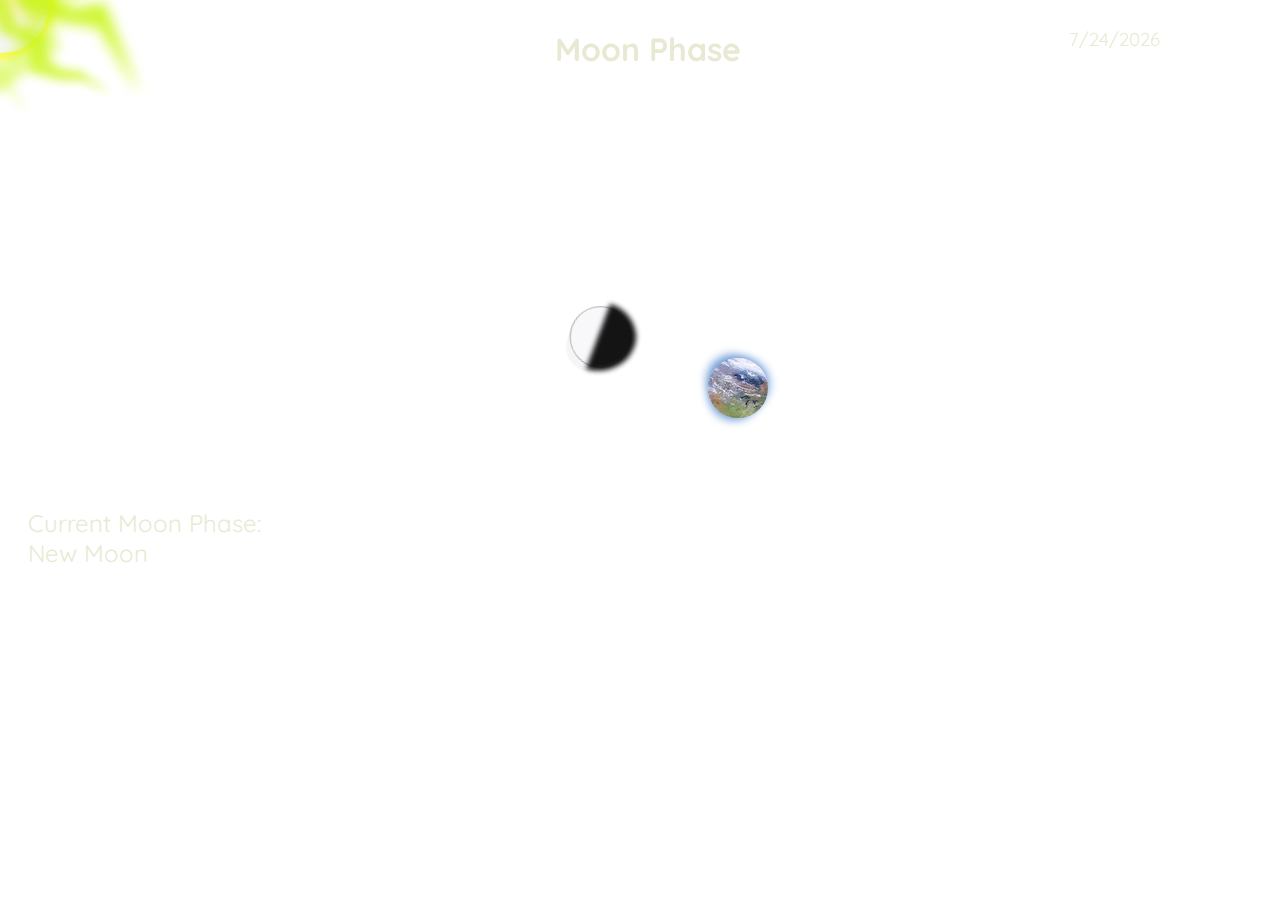
<file: moonPhase/moonPhases.html>
<!DOCTYPE html>

<html>

	<head>
		<meta charset="UTF-8">
		<title>Moon Phases</title>
<!--        <link rel="stylesheet" type="text/css" href="moonPhases.css">-->
        <link href='http://fonts.googleapis.com/css?family=Quicksand:400,700' rel='stylesheet' type='text/css'>
        <style>
            #container {
                width: 1700px;
                height: 100%;
                margin: auto;
            }

            #canvas {
                width: inherit;
                height: 450px;
                position: absolute;
                top: 50%;
                margin-top: -300px;
                margin-left: 10px;
                padding-left: 25px;
                padding-right: 25px; 
            }

            canvas {
                margin-left: 400px;
                margin-top: 0px;
                background-color: #e0e0e0; 
            }

            #earth-image {
                border-radius: 100%;
                -webkit-border-radius: 100%;
            }



            #theSun {
                position:absolute;
                z-index: 1;
                width: 800px;
                height: 800px;
                transform-origin: 45% 52%;
                -webkit-transform-origin: 45% 52%;
                transform: translate3d(-350px, -450px, 200px) scale(0.5);
                -webkit-transform: translate3d(-350px, -450px, 200px) scale(0.5);
                animation: spin 20s;
                -webkit-animation: spin 20s;
                animation-iteration-count: infinite;
                -webkit-animation-iteration-count: infinite;
                animation-timing-function: linear;
                -webkit-animation-timing-function: linear;
            }

            @keyframes spin {
                from {transform: translate3d(-350px, -450px, 200px) rotate(0deg) scale(0.5);}
                to {transform: translate3d(-350px, -450px, 200px) rotate(360deg) scale(0.5);}
            }

            @-webkit-keyframes spin {
                from {-webkit-transform: translate3d(-350px, -450px, 200px) rotate(0deg) scale(0.5);}
                to {-webkit-transform: translate3d(-350px, -450px, 200px) rotate(360deg) scale(0.5);}
            }
            
            #sunFlameA {
                opacity:0.70642204;
                fill:#caf518;
                fill-opacity:0.83490571;
                stroke:none;
                filter:url(#filter4055);
                animation: flameBanim 0.5s;
                -webkit-animation: flameBanim 0.5s;
                animation-iteration-count: infinite;
                -webkit-animation-iteration-count: infinite;
                animation-direction: alternate;
                -webkit-animation-direction: alternate;
                animation-timing-function: ease;
                -webkit-animation-timing-function: ease;
            }
            
            #sunFlameB {
                opacity:0.53669727;
                fill:#caf518;
                fill-opacity:0.83490571;
                stroke:none;
                filter:url(#filter4137);
                animation: flameCanim 1s;
                -webkit-animation: flameCanim 1s;
                animation-iteration-count: infinite;
                -webkit-animation-iteration-count: infinite;
                animation-direction: alternate;
                -webkit-animation-direction: alternate;
                animation-timing-function: ease;
                -webkit-animation-timing-function: ease;
            }
            
            #sunFlameC {
                opacity:0.3577982;
                fill:#caf518;
                fill-opacity:0.83490571;
                stroke:none;
                filter:url(#filter4170);
                animation: flameAanim 2s;
                -webkit-animation: flameAanim 2s;
                animation-iteration-count: infinite;
                -webkit-animation-iteration-count: infinite;
                animation-direction: alternate;
                -webkit-animation-direction: alternate;
                animation-timing-function: ease;
                -webkit-animation-timing-function: ease;
            }
            
            #sunFlameD {
                opacity:0.73853215;
                fill:#caf518;
                fill-opacity:0.83490571;
                stroke:none;
                filter:url(#filter4191);
                animation: flameAanim 3s;
                -webkit-animation: flameAanim 3s;
                animation-iteration-count: infinite;
                -webkit-animation-iteration-count: infinite;
                animation-direction: alternate;
                -webkit-animation-direction: alternate;
                animation-timing-function: ease;
                -webkit-animation-timing-function: ease;
                z-index: 5;
            }
            
            #sunFlameE {
                opacity:1.0;
                fill:#caf518;
                fill-opacity:0.9;
                stroke:none;
                filter:url(#filter4212);
                animation: flameAanim 1.5s;
                -webkit-animation: flameAanim 1.5s;
                animation-iteration-count: infinite;
                -webkit-animation-iteration-count: infinite;
                animation-direction: alternate;
                -webkit-animation-direction: alternate;
                animation-timing-function: ease;
                -webkit-animation-timing-function: ease;
            }
            
            #sunFlameF {
                opacity:0.94036698;
                fill:#caf518;
                fill-opacity:0.77486907;
                stroke:none;
                filter:url(#filter4249);
                animation: flameBanim 3s;
                -webkit-animation: flameBanim 3s;
                animation-iteration-count: infinite;
                -webkit-animation-iteration-count: infinite;
                animation-direction: alternate;
                -webkit-animation-direction: alternate;
                animation-timing-function: ease;
                -webkit-animation-timing-function: ease;
            }
            
            #sunFlameG {
                fill:#caf518;
                stroke:none;
                stroke-width:1px;stroke-linecap:butt;
                stroke-linejoin:miter;
                stroke-opacity:1;
                fill-opacity:0.77486907999999999;
                filter:url(#filter4314);
                opacity:0.60550459;
                animation: flameBanim 2.5s;
                -webkit-animation: flameBanim 2.5s;
                animation-iteration-count: infinite;
                -webkit-animation-iteration-count: infinite;
                animation-direction: alternate;
                -webkit-animation-direction: alternate;
                animation-timing-function: ease;
                -webkit-animation-timing-function: ease;
            }
            
            #sunFlameH {
                opacity:0.71559634;
                fill:#caf518;
                fill-opacity:0.77486907;
                stroke:none;
                filter:url(#filter4332);
                animation: flameAanim 4s;
                -webkit-animation: flameAanim 4s;
                animation-iteration-count: infinite;
                -webkit-animation-iteration-count: infinite;
                animation-direction: alternate;
                -webkit-animation-direction: alternate;
                animation-timing-function: ease;
                -webkit-animation-timing-function: ease;
            }
            
            #sunFlameI {
                opacity:0.81651377999999986;
                fill:#48ff5e;
                fill-opacity:0.91509428999999998;
                stroke:none;
                filter:url(#filter3857);
                animation: flameCanim 5s;
                -webkit-animation: flameCanim 5s;
                animation-iteration-count: infinite;
                -webkit-animation-iteration-count: infinite;
                animation-direction: alternate;
                -webkit-animation-direction: alternate;
                animation-timing-function: ease;
                -webkit-animation-timing-function: ease;
            }
            
            #sunFlameJ {
                fill:#48ff5e;
                stroke:none;
                stroke-width:1px;
                stroke-linecap:butt;
                stroke-linejoin:miter;
                stroke-opacity:1;
                fill-opacity:0.91509432000000002;
                filter:url(#filter3874);
                opacity:0.31651376;
                animation: flameAanim 3.5s;
                -webkit-animation: flameAanim 3.5s;
                animation-iteration-count: infinite;
                -webkit-animation-iteration-count: infinite;
                animation-direction: alternate;
                -webkit-animation-direction: alternate;
                animation-timing-function: ease;
                -webkit-animation-timing-function: ease;
                
            }
            
            #sunFlameK {
                opacity:0.97706419;
                fill:#48ff5e;
                fill-opacity:0.91509429;
                stroke:none;
                filter:url(#filter3903);
                animation: flameBanim 8s;
                -webkit-animation: flameBanim 8s;
                animation-iteration-count: infinite;
                -webkit-animation-iteration-count: infinite;
                animation-direction: alternate;
                -webkit-animation-direction: alternate;
                animation-timing-function: ease;
                -webkit-animation-timing-function: ease;
            }
            
            #sunFlameL {
                opacity:0.80275233;
                fill:#48ff5e;
                fill-opacity:0.91509429;
                stroke:none;
                filter:url(#filter3928);
                animation: flameCanim 3s;
                -webkit-animation: flameCanim 3s;
                animation-iteration-count: infinite;
                -webkit-animation-iteration-count: infinite;
                animation-direction: alternate;
                -webkit-animation-direction: alternate;
                animation-timing-function: ease;
                -webkit-animation-timing-function: ease;
            }
            
            #sunFlameM {
                fill:#48ff5e;
                stroke:none;
                stroke-width:1px;
                stroke-linecap:butt;
                stroke-linejoin:miter;
                stroke-opacity:1;
                fill-opacity:0.91509432000000002;
                filter:url(#filter3949);
                opacity:0.44036697;
                animation: flameAanim 1s;
                -webkit-animation: flameAanim 1s;
                animation-iteration-count: infinite;
                -webkit-animation-iteration-count: infinite;
                animation-direction: alternate;
                -webkit-animation-direction: alternate;
                animation-timing-function: ease;
                -webkit-animation-timing-function: ease;
            }
            
            @keyframes flameAanim {
                from {opacity: 0.5;}
                to {opacity: 1.0;}
            }
            
            @-webkit-keyframes flameAanim {
                from {opacity: 0.5;}
                to {opacity: 1.0;}
            }
            
            @keyframes flameBanim {
                from {opacity: 0.2}
                to {opacity:0.8}
            }
            
            @-webkit-keyframes flameBanim {
                from {opacity: 0.2}
                to {opacity:0.8}
            }
            
            @keyframes flameCanim {
                from {opacity: 0.0}
                to {opacity:0.75}
            }
            
            @-webkit-keyframes flameCanim {
                from {opacity: 0.0}
                to {opacity:0.75}
            }
            
            #sky {
                margin-top: -40px;
                margin-left: -20px;
                position: absolute;
                z-index: 0;
                transform-origin: 50% 50%;
                -webkit-transform-origin: 50% 50%;
                transform: translate(-1500px, -1000px) scale(0.8);
                -webkit-transform: translate(-1500px, -1000px) scale(0.8 );
                animation: spinSky 50s;
                -webkit-animation: spinSky 50s;
                animation-iteration-count: infinite;
                -webkit-animation-iteration-count: infinite;
                animation-direction: reverse;
                -webkit-animation-direction: reverse;
                animation-timing-function: linear;
                -webkit-animation-timing-function: linear;
            }
            
            @keyframes spinSky {
                from { transform: translate(-1500px, -1000px) rotate(0deg) scale(0.8);}
                to { transform: translate(-1500px, -1000px) rotate(360deg) scale(0.8);}                    
            }
            
            @-webkit-keyframes spinSky {
                from { -webkit-transform: translate(-1500px, -1000px) rotate(0deg) scale(0.8);}
                to { -webkit-transform: translate(-1500px, -1000px) rotate(360deg) scale(0.8);}        
            }
            
            #centerSun {
                display: inline-block;
                padding-top: 40px;
                background: whiteSmoke;
                width: 90px;
                height: 55px;
                text-align: center;
                vertical-align: middle;

                -webkit-box-shadow: -6px -8px 10px #FFFa40, -4px 7px 10px #FFFa40, 6px -4px 10px #FFFa40;
                -moz-box-shadow: -6px -8px 10px #FFFa40, -4px 7px 10px #FFFa40, 6px -4px 10px #FFFa40;
                box-shadow: -6px -8px 10px #FFFa40, -4px 7px 10px #FFFa40, 6px -4px 10px #FFFa40;

                -webkit-border-radius: 50px;
                -moz-border-radius: 50px;
                border-radius: 50px;
                
                transform: translate(-50px, -50px);
                -webkit-transform: translate(-50px, -50px);
                
                position: absolute;
                z-index: 1;
            }
            
            #earth {
                position: absolute;
                z-index: 3;
                border-radius: 100%;
                -webkit-border-radius: 100%;
                width: 60px;
                height: 60px;
                margin-left: 700px;
                margin-top: 350px;
                background: url(images/earth.jpg) 0 0; 
            }
            
            #earthGlow {
                display: inline-block;
                padding-top: 10px;
                background: whiteSmoke;
                width: 50px;
                height: 40px;
                text-align: center;
                vertical-align: middle;
                
                margin-left: 755px;
                margin-top: 405px;

                -webkit-box-shadow: -6px -8px 10px #6997D3, -4px 7px 10px #6997D3, 6px -4px 10px #6997D3;
                -moz-box-shadow: -6px -8px 10px #6997D3, -4px 7px 10px #6997D3, 6px -4px 10px #6997D3;
                box-shadow: -6px -8px 10px #6997D3, -4px 7px 10px #6997D3, 6px -4px 10px #6997D3;

                -webkit-border-radius: 50px;
                -moz-border-radius: 50px;
                border-radius: 50px;
                
                transform: translate(-50px, -50px);
                -webkit-transform: translate(-50px, -50px);
                
                position: absolute;
                z-index: 1;
            }
            
            #moon {
                position: relative;
                top: -150px;
                z-index: 5;
                transform-origin: 50% 50%;
                -webkit-transform-origin: 50% 50%;
                transform: scale(0.3) rotate(-50deg);
                -webkit-transform: scale(0.3) rotate(-50deg);
                
            }
            
            
            #moonOrbit {
                position: absolute;
                z-index: 4;
                width: 500px;
                height: 500px;
                left: 490px;
                top: 140px;
/*
                border: solid;
                border-color: white;
*/
                transform-origin: 50% 50%;
                -webkit-transform-origin: 50% 50%;
                transform: rotate(0deg);
                -webkit-transform: rotate(0deg);
            }
            
            #moonGlow {
                position: absolute;
                display: inline-block;
                padding-top: 10px;
                background: whiteSmoke;
                width: 55px;
                height: 40px;
                text-align: center;
                vertical-align: middle;
                
                left: 270px;
                top: 120px;
                
                

                -webkit-box-shadow: -6px -8px 10px #FFFFFF, -4px 7px 10px #FFFFFF, 6px -4px 10px #FFFFFF;
                -moz-box-shadow: -6px -8px 10px #FFFFFF, -4px 7px 10px #FFFFFF, 6px -4px 10px #FFFFFF;
                box-shadow: -6px -8px 10px #FFFFFF, -4px 7px 10px #FFFFFF, 6px -4px 10px #FFFFFF;

                -webkit-border-radius: 50px;
                -moz-border-radius: 50px;
                border-radius: 50px;
                
                transform: translate(-50px, -50px);
                -webkit-transform: translate(-50px, -50px);
                
                position: absolute;
                z-index: 1;
            }
            
            #title {
                position: absolute;
                z-index: 2;
                text-align: center;
                color: #E9E9D3;
                width: 100%;
                font-family: 'Quicksand', sans-serif;
                font-weight: 700;
            }
            
            #info {
                position: absolute;
                z-index: 2;
                text-align: left;
                margin-top: 500px;
                color: #E9E9D3;
                width: 100%;
                font-family: 'Quicksand', sans-serif;
                font-weight: 400;
                margin-left: 20px;
            }
            
            #theInfo {
                position: absolute;
                z-index: 2;
                text-align: left;
                margin-top: 530px;
                margin-left: 20px;
                color: #E9E9D3;
                width: 100%;
                font-family: 'Quicksand', sans-serif;
                font-weight: 400;
            }
            
            #date {
                position: absolute;
                z-index: 2;
                text-align: right;
                color: #E9E9D3;
                width: 90%;
                font-family: 'Quicksand', sans-serif;
                font-weight: 400;
            }
            
            #textIn {
                position: absolute;
                z-index: 2;
                margin-top: 200px;
                margin-left: 50px;
            }

            
            #earth {
                position: absolute;
                overflow: hidden;
                z-index: 3;
                border-radius: 100%;
                -webkit-border-radius: 100%;
                width: 60px;
                height: 60px;
                margin-left: 700px;
                margin-top: 350px;
            }
            
            #earth:before {
                content: "";
                position: absolute;
                width: 200%;
                height: 200%;
                top: -50%;
                left: -50%;
                transform-origin: 0% 0%;
                -webkit-transform-origin: 40% 40%;
                z-index: -1;
                background: url(images/earth.jpg) 0 0 repeat;
                animation: spinEarth 30s;
                -webkit-animation: spinEarth 30s;
                animation-iteration-count: infinite;
                -webkit-animation-iteration-count: infinite;
                animation-timing-function: linear;
                -webkit-animation-timing-function: linear;
            }
            
            @keyframes spinEarth {
                from { transform: rotate(0deg);}
                to { transform: rotate(360deg);}                    
            }
            
            @-webkit-keyframes spinEarth {
                from { -webkit-transform: rotate(0deg);}
                to { -webkit-transform: rotate(360deg);}                    
            }

            
            
            
        </style>
	</head>

	<body>
        <div id="container">
            <div id="title">
                <h1>Moon Phase</h1>
            </div>
            <h2 id ="info">Current Moon Phase: </h2>
            <h2 id ="theInfo"></h2>
            <h3 id ="date">Date</h3>
            <div id="sky">
                <img src="images/nightSky.jpg" id="background">
            </div>
            <div id="earth"> </div>
            <div id="earthGlow"></div>
            <div id="moonOrbit">
                <div id="moonGlow"></div>
                <div id="moon">
                   <?xml version="1.0" encoding="UTF-8" standalone="no"?>
                    <!-- Created with Inkscape (http://www.inkscape.org/) -->

                    <svg
                       xmlns:dc="http://purl.org/dc/elements/1.1/"
                       xmlns:cc="http://creativecommons.org/ns#"
                       xmlns:rdf="http://www.w3.org/1999/02/22-rdf-syntax-ns#"
                       xmlns:svg="http://www.w3.org/2000/svg"
                       xmlns="http://www.w3.org/2000/svg"
                       xmlns:sodipodi="http://sodipodi.sourceforge.net/DTD/sodipodi-0.dtd"
                       xmlns:inkscape="http://www.inkscape.org/namespaces/inkscape"
                       width="500"
                       height="500"
                       id="svg2"
                       version="1.1"
                       inkscape:version="0.48.2 r9819"
                       sodipodi:docname="moon.svg">
                      <defs
                         id="defs4">
                        <filter
                           inkscape:collect="always"
                           id="filter3802"
                           x="-0.10439785"
                           width="1.2087957"
                           y="-0.1120918"
                           height="1.2241836">
                          <feGaussianBlur
                             inkscape:collect="always"
                             stdDeviation="7.6493919"
                             id="feGaussianBlur3804" />
                        </filter>
                      </defs>
                      <sodipodi:namedview
                         id="base"
                         pagecolor="#ffffff"
                         bordercolor="#666666"
                         borderopacity="1.0"
                         inkscape:pageopacity="0.0"
                         inkscape:pageshadow="2"
                         inkscape:zoom="0.788"
                         inkscape:cx="250"
                         inkscape:cy="250"
                         inkscape:document-units="px"
                         inkscape:current-layer="layer2"
                         showgrid="false"
                         inkscape:window-width="1115"
                         inkscape:window-height="614"
                         inkscape:window-x="101"
                         inkscape:window-y="0"
                         inkscape:window-maximized="0" />
                      <metadata
                         id="metadata7">
                        <rdf:RDF>
                          <cc:Work
                             rdf:about="">
                            <dc:format>image/svg+xml</dc:format>
                            <dc:type
                               rdf:resource="http://purl.org/dc/dcmitype/StillImage" />
                            <dc:title />
                          </cc:Work>
                        </rdf:RDF>
                      </metadata>
                      <g
                         inkscape:label="Center"
                         inkscape:groupmode="layer"
                         id="layer1"
                         transform="translate(0,-552.36218)"
                         style="display:inline">
                        <path
                           sodipodi:type="arc"
                           style="opacity:1;fill:#f8f8fb;fill-opacity:1;fill-rule:evenodd;stroke:#000000;stroke-opacity:1"
                           id="moonCenter"
                           sodipodi:cx="269.02887"
                           sodipodi:cy="236.22047"
                           sodipodi:rx="101.04987"
                           sodipodi:ry="101.04987"
                           d="m 370.07874,236.22047 c 0,55.80831 -45.24157,101.04988 -101.04987,101.04988 -55.8083,0 -101.04987,-45.24157 -101.04987,-101.04988 0,-55.8083 45.24157,-101.04987 101.04987,-101.04987 55.8083,0 101.04987,45.24157 101.04987,101.04987 z"
                           transform="translate(0,552.36218)"
                           inkscape:label="#path2985" />
                      </g>
                      <g
                         inkscape:groupmode="layer"
                         id="layer2"
                         inkscape:label="Shadow">
                        <path
                           sodipodi:type="arc"
                           style="opacity:0.92201837;fill:#000000;fill-opacity:1;fill-rule:evenodd;stroke:none;filter:url(#filter3802)"
                           id="path3756"
                           sodipodi:cx="267.71652"
                           sodipodi:cy="234.90814"
                           sodipodi:rx="105.57128"
                           sodipodi:ry="117.3488"
                           d="M 372.03645,252.92255 A 105.57128,117.3488 0 0 1 163.23855,218.06339"
                           transform="matrix(0.84729269,-0.68730307,0.70473036,0.82633999,-128.8733,218.55603)"
                           sodipodi:start="0.15412104"
                           sodipodi:end="3.2856345"
                           sodipodi:open="true" />
                      </g>
                    </svg>
                </div>
            </div>
            <div id="centerSun"></div>
            <div id="theSun">
                <?xml version="1.0" encoding="UTF-8" standalone="no"?>
                <!-- Created with Inkscape (http://www.inkscape.org/) -->
                <svg 
                   xmlns:dc="http://purl.org/dc/elements/1.1/"
                   xmlns:cc="http://creativecommons.org/ns#"
                   xmlns:rdf="http://www.w3.org/1999/02/22-rdf-syntax-ns#"
                   xmlns:svg="http://www.w3.org/2000/svg"
                   xmlns="http://www.w3.org/2000/svg"
                   xmlns:xlink="http://www.w3.org/1999/xlink"
                   xmlns:sodipodi="http://sodipodi.sourceforge.net/DTD/sodipodi-0.dtd"
                   xmlns:inkscape="http://www.inkscape.org/namespaces/inkscape"
                   width="700"
                   height="700"
                   id="svg2"
                   version="1.1"
                   inkscape:version="0.48.2 r9819"
                   sodipodi:docname="sun.svg">
                  <defs
                     id="defs4">
                    <inkscape:path-effect
                       effect="spiro"
                       id="path-effect3935"
                       is_visible="true" />
                    <inkscape:path-effect
                       effect="spiro"
                       id="path-effect3926"
                       is_visible="true" />
                    <inkscape:path-effect
                       effect="spiro"
                       id="path-effect3909"
                       is_visible="true" />
                    <inkscape:path-effect
                       effect="spiro"
                       id="path-effect3881"
                       is_visible="true" />
                    <inkscape:path-effect
                       effect="spiro"
                       id="path-effect3868"
                       is_visible="true" />
                    <inkscape:path-effect
                       effect="spiro"
                       id="path-effect3047"
                       is_visible="true" />
                    <inkscape:path-effect
                       effect="spiro"
                       id="path-effect4322"
                       is_visible="true" />
                    <inkscape:path-effect
                       effect="spiro"
                       id="path-effect4288"
                       is_visible="true" />
                    <inkscape:path-effect
                       effect="spiro"
                       id="path-effect4272"
                       is_visible="true" />
                    <inkscape:path-effect
                       effect="spiro"
                       id="path-effect4255"
                       is_visible="true" />
                    <inkscape:path-effect
                       effect="spiro"
                       id="path-effect4235"
                       is_visible="true" />
                    <inkscape:path-effect
                       effect="spiro"
                       id="path-effect4218"
                       is_visible="true" />
                    <inkscape:path-effect
                       effect="spiro"
                       id="path-effect4202"
                       is_visible="true" />
                    <inkscape:path-effect
                       effect="spiro"
                       id="path-effect4177"
                       is_visible="true" />
                    <inkscape:path-effect
                       effect="spiro"
                       id="path-effect4144"
                       is_visible="true" />
                    <inkscape:path-effect
                       effect="spiro"
                       id="path-effect4091"
                       is_visible="true" />
                    <inkscape:path-effect
                       effect="spiro"
                       id="path-effect4017"
                       is_visible="true" />
                    <inkscape:path-effect
                       effect="spiro"
                       id="path-effect4013"
                       is_visible="true" />
                    <inkscape:path-effect
                       effect="spiro"
                       id="path-effect3984"
                       is_visible="true" />
                    <inkscape:path-effect
                       effect="spiro"
                       id="path-effect3845"
                       is_visible="true" />
                    <inkscape:path-effect
                       effect="spiro"
                       id="path-effect3841"
                       is_visible="true" />
                    <linearGradient
                       inkscape:collect="always"
                       id="linearGradient3774">
                      <stop
                         style="stop-color:#ffe73f;stop-opacity:1;"
                         offset="0"
                         id="stop3776" />
                      <stop
                         style="stop-color:#ffe73f;stop-opacity:0;"
                         offset="1"
                         id="stop3778" />
                    </linearGradient>
                    <radialGradient
                       inkscape:collect="always"
                       xlink:href="#linearGradient3774"
                       id="radialGradient3780"
                       cx="384.14633"
                       cy="348.78049"
                       fx="384.14633"
                       fy="348.78049"
                       r="130.69878"
                       gradientUnits="userSpaceOnUse" />
                    <filter
                       inkscape:collect="always"
                       id="filter3814">
                      <feGaussianBlur
                         inkscape:collect="always"
                         stdDeviation="5.8689025"
                         id="feGaussianBlur3816" />
                    </filter>
                    <filter
                       inkscape:collect="always"
                       id="filter4055"
                       x="-0.16736736"
                       width="1.3347347"
                       y="-0.092222836"
                       height="1.1844457">
                      <feGaussianBlur
                         inkscape:collect="always"
                         stdDeviation="6.8885959"
                         id="feGaussianBlur4057" />
                    </filter>
                    <filter
                       inkscape:collect="always"
                       id="filter4137">
                      <feGaussianBlur
                         inkscape:collect="always"
                         stdDeviation="4.6344586"
                         id="feGaussianBlur4139" />
                    </filter>
                    <filter
                       inkscape:collect="always"
                       id="filter4170"
                       x="-0.15526487"
                       width="1.3105297"
                       y="-0.24208259"
                       height="1.4841652">
                      <feGaussianBlur
                         inkscape:collect="always"
                         stdDeviation="11.31687"
                         id="feGaussianBlur4172" />
                    </filter>
                    <filter
                       inkscape:collect="always"
                       id="filter4191"
                       x="-0.11751892"
                       width="1.2350378"
                       y="-0.13196637"
                       height="1.2639327">
                      <feGaussianBlur
                         inkscape:collect="always"
                         stdDeviation="10.292511"
                         id="feGaussianBlur4193" />
                    </filter>
                    <filter
                       inkscape:collect="always"
                       id="filter4212"
                       x="-0.13687786"
                       width="1.2737557"
                       y="-0.16924762"
                       height="1.3384952">
                      <feGaussianBlur
                         inkscape:collect="always"
                         stdDeviation="12.727972"
                         id="feGaussianBlur4214" />
                    </filter>
                    <filter
                       inkscape:collect="always"
                       id="filter4249"
                       x="-0.08382185"
                       width="1.1676437"
                       y="-0.11593542"
                       height="1.2318708">
                      <feGaussianBlur
                         inkscape:collect="always"
                         stdDeviation="9.072182"
                         id="feGaussianBlur4251" />
                    </filter>
                    <filter
                       inkscape:collect="always"
                       id="filter4314">
                      <feGaussianBlur
                         inkscape:collect="always"
                         stdDeviation="10.167345"
                         id="feGaussianBlur4316" />
                    </filter>
                    <filter
                       inkscape:collect="always"
                       id="filter4332"
                       x="-0.37582309"
                       width="1.7516462"
                       y="-0.11233843"
                       height="1.2246769">
                      <feGaussianBlur
                         inkscape:collect="always"
                         stdDeviation="10.503186"
                         id="feGaussianBlur4334" />
                    </filter>
                    <filter
                       inkscape:collect="always"
                       id="filter3857">
                      <feGaussianBlur
                         inkscape:collect="always"
                         stdDeviation="6.1236541"
                         id="feGaussianBlur3859" />
                    </filter>
                    <filter
                       inkscape:collect="always"
                       id="filter3874"
                       x="-0.069324324"
                       width="1.1386486"
                       y="-0.1980695"
                       height="1.396139">
                      <feGaussianBlur
                         inkscape:collect="always"
                         stdDeviation="7.7361927"
                         id="feGaussianBlur3876" />
                    </filter>
                    <filter
                       inkscape:collect="always"
                       id="filter3903"
                       x="-0.14733317"
                       width="1.2946663"
                       y="-0.20941696"
                       height="1.4188339">
                      <feGaussianBlur
                         inkscape:collect="always"
                         stdDeviation="16.889934"
                         id="feGaussianBlur3905" />
                    </filter>
                    <filter
                       inkscape:collect="always"
                       id="filter3928"
                       x="-0.06081081"
                       width="1.1216216"
                       y="-0.10015898"
                       height="1.200318">
                      <feGaussianBlur
                         inkscape:collect="always"
                         stdDeviation="4.3184489"
                         id="feGaussianBlur3930" />
                    </filter>
                    <filter
                       inkscape:collect="always"
                       id="filter3949">
                      <feGaussianBlur
                         inkscape:collect="always"
                         stdDeviation="2.8405797"
                         id="feGaussianBlur3951" />
                    </filter>
                  </defs>
                  <sodipodi:namedview
                     id="base"
                     pagecolor="#ffffff"
                     bordercolor="#666666"
                     borderopacity="1.0"
                     inkscape:pageopacity="0.0"
                     inkscape:pageshadow="2"
                     inkscape:zoom="0.82142857"
                     inkscape:cx="350"
                     inkscape:cy="350"
                     inkscape:document-units="px"
                     inkscape:current-layer="layer14"
                     showgrid="false"
                     inkscape:window-width="1188"
                     inkscape:window-height="795"
                     inkscape:window-x="121"
                     inkscape:window-y="9"
                     inkscape:window-maximized="0" />
                  <metadata
                     id="metadata7">
                    <rdf:RDF>
                      <cc:Work
                         rdf:about="">
                        <dc:format>image/svg+xml</dc:format>
                        <dc:type
                           rdf:resource="http://purl.org/dc/dcmitype/StillImage" />
                      </cc:Work>
                    </rdf:RDF>
                  </metadata>
                  <g
                     inkscape:groupmode="layer"
                     id="layer2"
                     inkscape:label="center"
                     style="display:inline">
                    <path
                       sodipodi:type="arc"
                       style="fill:url(#radialGradient3780);fill-opacity:1;fill-rule:evenodd;stroke:#ffe730;stroke-width:5.30000019;stroke-linecap:round;stroke-linejoin:miter;stroke-miterlimit:1.10000002;stroke-opacity:0;stroke-dasharray:21.2, 42.4;stroke-dashoffset:0;filter:url(#filter3814)"
                       id="sunCenter"
                       sodipodi:cx="384.14633"
                       sodipodi:cy="348.78049"
                       sodipodi:rx="128.04878"
                       sodipodi:ry="128.04878"
                       d="m 512.19511,348.78049 a 128.04878,128.04878 0 1 1 -256.09756,0 128.04878,128.04878 0 1 1 256.09756,0 z"
                       transform="matrix(1.3495532,0,0,1.3495532,-172.6942,-113.9905)"
                       inkscape:label="#path3004" />
                  </g>
                  <g
                     inkscape:label="flameA"
                     inkscape:groupmode="layer"
                     id="sunFlA"
                     transform="translate(0,-2457.0866)"
                     style="display:inline">
                    <path
                       d="m 329.26829,281.70732 39.02439,-34.14634 9.7561,-43.90244 29.26829,-13.41464 12.19513,-26.82927 8.53658,-30.4878 -2.43902,58.53658 -20.73171,34.14635 -10.97561,45.12195 -29.26829,41.46341 -35.36586,-30.4878"
                       id="sunFlameA"
                       inkscape:path-effect="#path-effect4017"
                       inkscape:original-d="m 329.26829,281.70732 39.02439,-34.14634 9.7561,-43.90244 29.26829,-13.41464 12.19513,-26.82927 8.53658,-30.4878 -2.43902,58.53658 -20.73171,34.14635 -10.97561,45.12195 -29.26829,41.46341 z"
                       inkscape:connector-curvature="0"
                       transform="translate(0,2457.0866)"
                       inkscape:label="#path4015" />
                  </g>
                  <g
                     inkscape:groupmode="layer"
                     id="layer4"
                     inkscape:label="flameB"
                     style="display:inline">
                    <path
                       
                       d="m 380.4878,330.4878 10.97561,35.36586 c 14.84927,-18.21514 29.08758,-36.92835 42.68293,-56.09756 8.56563,-12.07739 16.9074,-24.37542 26.82927,-35.36586 12.85395,-14.23831 28.39411,-26.34023 38.30142,-42.76578 4.95366,-8.21278 8.3948,-17.50801 8.72035,-27.09354 0.32554,-9.58554 -2.67804,-19.46561 -9.2169,-26.48214 -5.06452,-5.43449 -12.12588,-8.96518 -19.51219,-9.7561 l -30.4878,0 -86.58536,28.04878 118.29267,-6.09756 -14.63414,36.58537 -25.60976,32.92683 c -7.70417,-0.67044 -15.46656,-0.67044 -23.17073,0 -28.23135,2.45677 -55.58032,14.17776 -76.82926,32.92682 l 40.24389,37.80488"
                       id="sunFlameB"
                       inkscape:path-effect="#path-effect4091"
                       inkscape:original-d="m 380.4878,330.4878 10.97561,35.36586 c 0,0 32.92683,-58.53659 42.68293,-56.09756 9.7561,2.43902 4.47242,-19.51617 26.82927,-35.36586 349.04708,-247.453851 69.51219,-81.70732 37.80487,-96.34146 -31.70732,-14.63413 -19.51219,-9.7561 -19.51219,-9.7561 l -30.4878,0 -86.58536,28.04878 118.29267,-6.09756 -14.63414,36.58537 -25.60976,32.92683 c 0,0 -125.60975,118.29268 -23.17073,0 102.43903,-118.29269 -76.82926,32.92682 -76.82926,32.92682 z"
                       inkscape:connector-curvature="0"
                       sodipodi:nodetypes="ccsssccccccscc"
                       inkscape:label="#path4089" />
                  </g>
                  <g
                     inkscape:groupmode="layer"
                     id="layer5"
                     inkscape:label="flameC"
                     style="display:inline">
                    <path
                       
                       d="m 404.87805,335.36586 1.21951,-28.04878 56.09756,-6.09756 40.2439,-21.95123 26.82927,-6.09756 c 8.35356,1.44938 16.29291,5.21565 22.69992,10.76839 6.40701,5.55274 11.26347,12.87618 13.88545,20.93893 3.26655,10.04488 3.00553,21.19917 -0.72733,31.08025 -3.73285,9.88108 -10.91216,18.42179 -20.00438,23.7978 l -4.87805,-41.46341 -32.92683,1.21951 -30.4878,30.4878 -34.14634,3.65854 -47.56098,36.58537 9.7561,-54.87805"
                       id="sunFlameC"
                       inkscape:path-effect="#path-effect4144"
                       inkscape:original-d="m 404.87805,335.36586 1.21951,-28.04878 56.09756,-6.09756 40.2439,-21.95123 26.82927,-6.09756 c 0,0 36.58537,8.53659 36.58537,31.70732 0,23.17073 -20.73171,54.87805 -20.73171,54.87805 l -4.87805,-41.46341 -32.92683,1.21951 -30.4878,30.4878 -34.14634,3.65854 -47.56098,36.58537 z"
                       inkscape:connector-curvature="0"
                       sodipodi:nodetypes="cccccsccccccc"
                       inkscape:label="#path4142" />
                  </g>
                  <g
                     inkscape:groupmode="layer"
                     id="layer6"
                     inkscape:label="flameD"
                     style="display:inline">
                    <path
                       
                       d="m 400,426.82927 9.7561,-43.90244 54.87805,26.82927 36.58536,-35.36586 54.87805,-32.92682 -43.90244,2.43902 c -1.0126,-10.96247 3.28864,-22.29445 11.32022,-29.82406 8.03158,-7.5296 19.61721,-11.09157 30.49163,-9.37455 10.87442,1.71701 20.79895,8.67532 26.11987,18.31321 5.32093,9.6379 5.92144,21.74384 1.58048,31.86101 -2.6718,6.22697 -7.12679,11.67693 -12.69793,15.53388 -5.57115,3.85695 -12.24047,6.10843 -19.00939,6.41734 l -35.36585,26.82927 -39.02439,63.41463 -47.56098,-21.95122 -53.65854,17.07317 L 400,426.82927"
                       id="sunFlameD"
                       inkscape:path-effect="#path-effect4177"
                       inkscape:original-d="m 400,426.82927 9.7561,-43.90244 54.87805,26.82927 36.58536,-35.36586 54.87805,-32.92682 -43.90244,2.43902 c 0,0 67.07317,-9.7561 69.5122,10.97561 C 584.14634,375.60976 550,376.82927 550,376.82927 l -35.36585,26.82927 -39.02439,63.41463 -47.56098,-21.95122 -53.65854,17.07317 z"
                       inkscape:connector-curvature="0"
                       sodipodi:nodetypes="ccccccscccccc"
                       inkscape:label="#path4175" />
                  </g>
                  <g
                     inkscape:groupmode="layer"
                     id="sunFlE"
                     inkscape:label="flameE"
                     style="display:inline">
                     
                    <path
                       d="m 348.78049,458.53659 12.19512,-35.36586 46.34146,12.19512 62.19513,50 63.41463,-12.19512 69.51219,180.48781 -81.70731,-130.48781 -81.70732,-12.19513 -57.31707,-20.7317 -32.92683,-31.70731"
                       id="sunFlameE"
                       inkscape:path-effect="#path-effect4202"
                       inkscape:original-d="m 348.78049,458.53659 12.19512,-35.36586 46.34146,12.19512 62.19513,50 63.41463,-12.19512 69.51219,180.48781 -81.70731,-130.48781 -81.70732,-12.19513 -57.31707,-20.7317 z"
                       inkscape:connector-curvature="0"
                       sodipodi:nodetypes="cccccccccc"
                       inkscape:label="#path4200" />
                  </g>
                  <g
                     inkscape:groupmode="layer"
                     id="layer8"
                     inkscape:label="flameF">
                    <path
                       
                       d="m 308.53658,421.95122 19.5122,8.53658 30.4878,86.58537 62.19513,23.17073 -6.09756,31.70732 c 4.25758,9.62911 11.05253,18.12279 19.51219,24.39024 13.4485,9.96349 31.10641,14.0384 47.56098,10.97562 l 63.41463,47.56097 -53.65854,-25.60976 -53.65854,-1.21951 -52.43902,-14.63415 -6.09756,-58.53658 -51.21951,-18.29268 -43.90243,-82.92684 24.39023,-31.70731"
                       id="sunFlameF"
                       inkscape:path-effect="#path-effect4235"
                       inkscape:original-d="m 308.53658,421.95122 19.5122,8.53658 30.4878,86.58537 62.19513,23.17073 -6.09756,31.70732 c 0,0 13.41463,40.2439 19.51219,24.39024 6.09756,-15.85366 47.56098,10.97562 47.56098,10.97562 l 63.41463,47.56097 -53.65854,-25.60976 -53.65854,-1.21951 -52.43902,-14.63415 -6.09756,-58.53658 -51.21951,-18.29268 -43.90243,-82.92684 z"
                       inkscape:connector-curvature="0"
                       sodipodi:nodetypes="cccccsccccccccc"
                       inkscape:label="#path4233" />
                  </g>
                  <g
                     inkscape:groupmode="layer"
                     id="layer9"
                     inkscape:label="flameG">
                    <path
                       
                       d="m 320.73171,418.29268 31.70731,-12.19512 75.60976,87.80488 15.85366,75.60976 -115.85366,78.04878 c -16.29019,10.82355 -36.44989,15.6854 -55.88293,13.4771 -19.43304,-2.2083 -37.98784,-11.46953 -51.43414,-25.67223 -15.89967,-16.79408 -24.36324,-40.38763 -22.76425,-63.45891 1.599,-23.07127 13.23642,-45.27168 31.30083,-59.71182 -9.88031,6.17123 -18.06567,15.02699 -23.44166,25.36157 -5.37599,10.33458 -7.92835,22.12059 -7.30958,33.75338 0.61877,11.63279 4.40702,23.08153 10.84899,32.7875 6.44197,9.70596 15.52059,17.64342 25.99981,22.7317 12.83175,6.23057 27.72708,8.11457 41.70603,5.2751 13.97895,-2.83948 26.95879,-10.38562 36.34275,-21.12876 L 359.7561,554.87805 378.04878,508.53659 350,434.14634 320.73171,418.29268"
                       id="sunFlameG"
                       inkscape:path-effect="#path-effect4288"
                       inkscape:original-d="m 320.73171,418.29268 31.70731,-12.19512 75.60976,87.80488 15.85366,75.60976 -115.85366,78.04878 c 0,0 -91.46341,18.29268 -107.31707,-12.19513 -15.85366,-30.4878 8.53658,-123.17073 8.53658,-123.17073 0,0 -3.65853,125.60976 6.09756,114.63415 9.7561,-10.97561 78.04878,-15.85366 78.04878,-15.85366 L 359.7561,554.87805 378.04878,508.53659 350,434.14634 z"
                       inkscape:connector-curvature="0"
                       inkscape:label="#path4286" />
                  </g>
                  <g
                     inkscape:groupmode="layer"
                     id="layer11"
                     inkscape:label="flameH">
                    <path
                     
                       d="m 239.02439,400 28.04878,-30.4878 39.02439,26.82926 c -8.03091,31.85904 -14.94711,63.99905 -20.7317,96.34147 -2.68278,14.99977 -5.12223,30.04306 -7.31708,45.12195 L 379.26829,692.68293 251.21951,541.46341 256.09756,480.4878 239.02439,400"
                       id="sunFlameH"
                       inkscape:path-effect="#path-effect4322"
                       inkscape:original-d="m 239.02439,400 28.04878,-30.4878 39.02439,26.82926 -20.7317,96.34147 -7.31708,45.12195 101.21951,154.87805 -128.04878,-151.21952 4.87805,-60.97561 z"
                       inkscape:connector-curvature="0"
                       sodipodi:nodetypes="ccccccccc"
                       inkscape:label="#path4320" />
                  </g>
                  <g
                     inkscape:groupmode="layer"
                     id="layer3"
                     inkscape:label="flameI"
                     style="opacity:1">
                    <path
                       
                       d="M 291.46341,364.63415 302.43902,400 l -56.09756,54.87805 -42.68292,85.36585 -56.09756,21.95122 -134.146346,9.7561 117.073166,-28.04878 52.43903,-31.70732 9.7561,-23.17073 -46.34147,37.80488 1.21952,-31.70732 37.80487,-39.02439 35.36586,-6.09756 1.21951,-47.56098 56.09756,-47.56097 13.41463,9.7561"
                       id="sunFlameI"
                       inkscape:path-effect="#path-effect3047"
                       inkscape:original-d="M 291.46341,364.63415 302.43902,400 l -56.09756,54.87805 -42.68292,85.36585 -56.09756,21.95122 -134.146346,9.7561 117.073166,-28.04878 52.43903,-31.70732 9.7561,-23.17073 -46.34147,37.80488 1.21952,-31.70732 37.80487,-39.02439 35.36586,-6.09756 1.21951,-47.56098 56.09756,-47.56097 z"
                       inkscape:connector-curvature="0"
                       sodipodi:nodetypes="cccccccccccccccc"
                       inkscape:label="#path3045" />
                  </g>
                  <g
                     inkscape:groupmode="layer"
                     id="layer10"
                     inkscape:label="flameJ">
                    <path
                       d="M 243.47826,400.52174 249.56522,379.82609 306.78261,364 l -126.6087,-23.13043 -87.652171,-29.2174 -53.565217,34.08696 59.652174,-2.43478 47.478264,24.34782 26.78261,2.43479 10.95652,35.30434 59.65217,-4.86956"
                       id="sunFlameJ"
                       inkscape:path-effect="#path-effect3868"
                       inkscape:original-d="M 243.47826,400.52174 249.56522,379.82609 306.78261,364 l -126.6087,-23.13043 -87.652171,-29.2174 -53.565217,34.08696 59.652174,-2.43478 47.478264,24.34782 26.78261,2.43479 10.95652,35.30434 z"
                       inkscape:connector-curvature="0"
                       inkscape:label="#path3866" />
                  </g>
                  <g
                     inkscape:groupmode="layer"
                     id="layer12"
                     inkscape:label="flameK"
                     style="display:inline">
                    <path
                       
                       d="M 284.86957,354.26087 308,328.69565 C 296.22521,316.9155 284.04152,305.54406 271.47826,294.6087 237.8762,265.36068 201.55278,239.24046 163.13043,216.69565 l -88.86956,3.65218 -34.086957,-59.65218 57.217391,30.43478 104.695656,-19.47826 113.21739,71.82609 -30.43478,110.78261"
                       id="sunFlameK"
                       inkscape:path-effect="#path-effect3881"
                       inkscape:original-d="M 284.86957,354.26087 308,328.69565 c 0,0 -30.43478,6.08696 -36.52174,-34.08695 -6.08696,-40.17392 -108.34783,-77.91305 -108.34783,-77.91305 l -88.86956,3.65218 -34.086957,-59.65218 57.217391,30.43478 104.695656,-19.47826 113.21739,71.82609 z"
                       inkscape:connector-curvature="0"
                       inkscape:label="#path3879" />
                  </g>
                  <g
                     inkscape:groupmode="layer"
                     id="layer13"
                     inkscape:label="flameL"
                     style="display:inline">
                    <path
                       
                       d="m 297.04348,379.82608 47.47826,-35.30434 -169.2174,-48.69565 -93.739122,135.13044 73.043482,-115.65218 49.91304,13.3913 40.17391,99.82609 52.34783,-48.69566"
                       id="sunFlameL"
                       inkscape:path-effect="#path-effect3926"
                       inkscape:original-d="m 297.04348,379.82608 47.47826,-35.30434 -169.2174,-48.69565 -93.739122,135.13044 73.043482,-115.65218 49.91304,13.3913 40.17391,99.82609 z"
                       inkscape:connector-curvature="0"
                       sodipodi:nodetypes="cccccccc"
                       inkscape:label="#path3924" />
                  </g>
                  <g
                     inkscape:groupmode="layer"
                     id="layer14"
                     inkscape:label="flameM">
                    <path
                       
                       d="m 310.43478,264.17391 3.65218,66.95652 18.26087,14.6087 c 0.45662,-30.86435 1.6745,-61.71743 3.65217,-92.52174 2.03629,-31.7175 4.87809,-63.38327 8.52174,-94.95652 l 34.08696,-26.78261 -53.56522,12.17391 -29.21739,46.26087 4.86956,26.78261 -23.13043,24.34783 32.86956,23.13043"
                       id="sunFlameM"
                       inkscape:path-effect="#path-effect3935"
                       inkscape:original-d="m 310.43478,264.17391 3.65218,66.95652 18.26087,14.6087 3.65217,-92.52174 8.52174,-94.95652 34.08696,-26.78261 -53.56522,12.17391 -29.21739,46.26087 4.86956,26.78261 -23.13043,24.34783 z"
                       inkscape:connector-curvature="0"
                       inkscape:label="#path3933" />
                  </g>
                </svg>
            </div>
        </div>

        
        <script type="text/javascript" src="moonPhases.js"></script>
	</body>

</html>
</file>
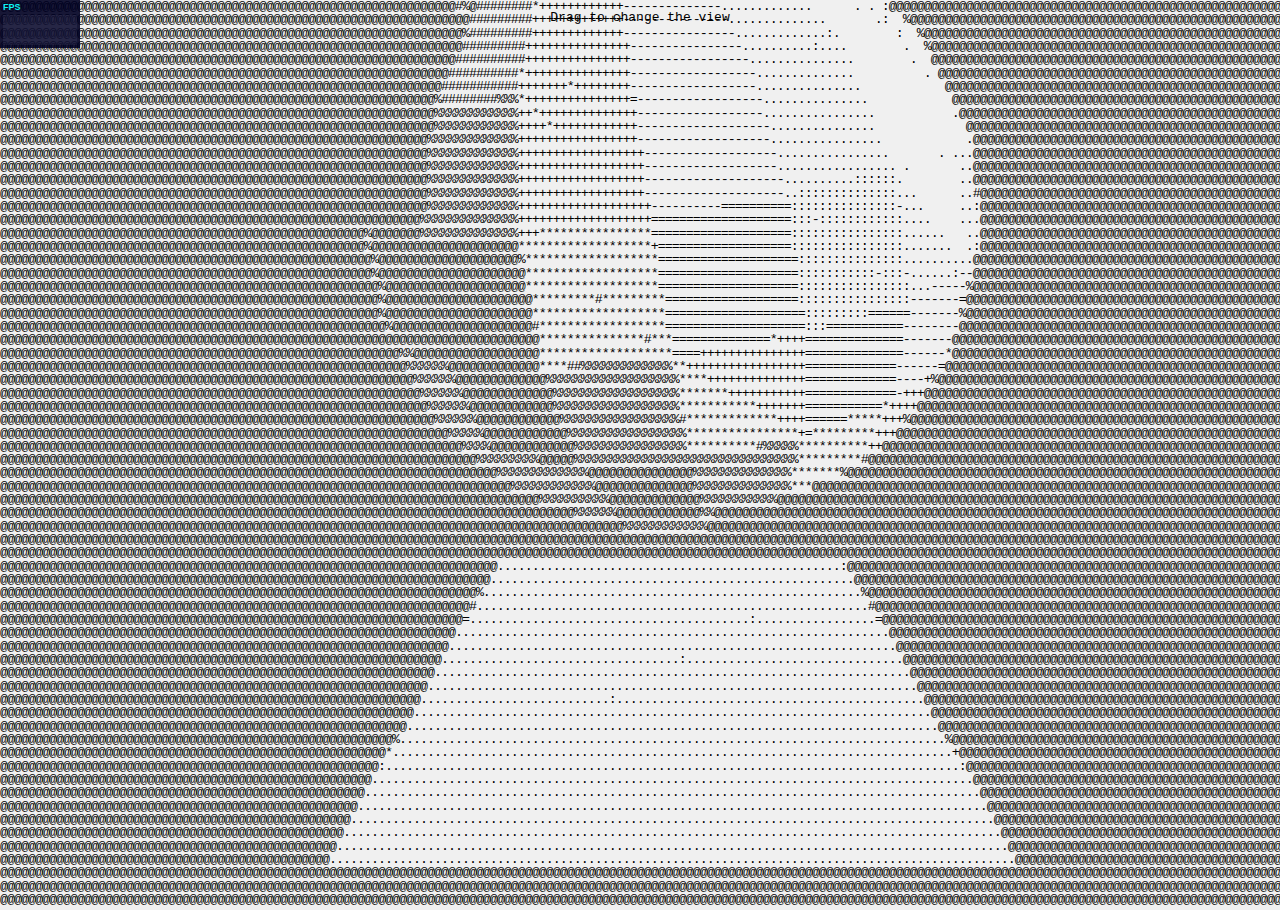
<file: webGL/ThreeJS/examples/canvas_ascii_effect.html>
<!DOCTYPE html>
<html lang="en">

	<head>
		<title>three.js - ASCII Effect</title>
		<meta charset="utf-8">
		<meta name="viewport" content="width=device-width, user-scalable=no, minimum-scale=1.0, maximum-scale=1.0">
		<style>
			body {
				font-family: Monospace;
				background-color: #f0f0f0;
				margin: 0px;
				overflow: hidden;
			}
		</style>
	</head>
	<body>

		<script src="../build/three.min.js"></script>

		<script src="js/controls/TrackballControls.js"></script>

		<script src="js/effects/AsciiEffect.js"></script>

		<script src="js/libs/stats.min.js"></script>

		<script>

			var container, stats;

			var camera, controls, scene, renderer;

			var sphere, plane;

			var start = Date.now();

			init();
			animate();

			function init() {

				var width = window.innerWidth || 2;
				var height = window.innerHeight || 2;

				container = document.createElement( 'div' );
				document.body.appendChild( container );

				var info = document.createElement( 'div' );
				info.style.position = 'absolute';
				info.style.top = '10px';
				info.style.width = '100%';
				info.style.textAlign = 'center';
				info.innerHTML = 'Drag to change the view';
				container.appendChild( info );

				camera = new THREE.PerspectiveCamera( 70, width / height, 1, 1000 );
				camera.position.y = 150;
				camera.position.z = 500;

				controls = new THREE.TrackballControls( camera );

				scene = new THREE.Scene();

				var light = new THREE.PointLight( 0xffffff );
				light.position.set( 500, 500, 500 );
				scene.add( light );

				var light = new THREE.PointLight( 0xffffff, 0.25 );
				light.position.set( - 500, - 500, - 500 );
				scene.add( light );

				sphere = new THREE.Mesh( new THREE.SphereGeometry( 200, 20, 10 ), new THREE.MeshLambertMaterial( { shading: THREE.FlatShading } ) );
				scene.add( sphere );

				// Plane

				plane = new THREE.Mesh( new THREE.PlaneGeometry( 400, 400 ), new THREE.MeshBasicMaterial( { color: 0xe0e0e0 } ) );
				plane.position.y = - 200;
				plane.rotation.x = - Math.PI / 2;
				scene.add( plane );

				renderer = new THREE.CanvasRenderer();
				renderer.setSize( width, height );
				// container.appendChild( renderer.domElement );

				effect = new THREE.AsciiEffect( renderer );
				effect.setSize( width, height );
				container.appendChild( effect.domElement );

				stats = new Stats();
				stats.domElement.style.position = 'absolute';
				stats.domElement.style.top = '0px';
				container.appendChild( stats.domElement );

				//

				window.addEventListener( 'resize', onWindowResize, false );

			}

			function onWindowResize() {

				camera.aspect = window.innerWidth / window.innerHeight;
				camera.updateProjectionMatrix();

				renderer.setSize( window.innerWidth, window.innerHeight );
				effect.setSize( window.innerWidth, window.innerHeight );

			}

			//

			function animate() {

				requestAnimationFrame( animate );

				render();
				stats.update();

			}

			function render() {

				var timer = Date.now() - start;

				sphere.position.y = Math.abs( Math.sin( timer * 0.002 ) ) * 150;
				sphere.rotation.x = timer * 0.0003;
				sphere.rotation.z = timer * 0.0002;

				controls.update();

				effect.render( scene, camera );

			}

		</script>
	</body>
</html>
</file>
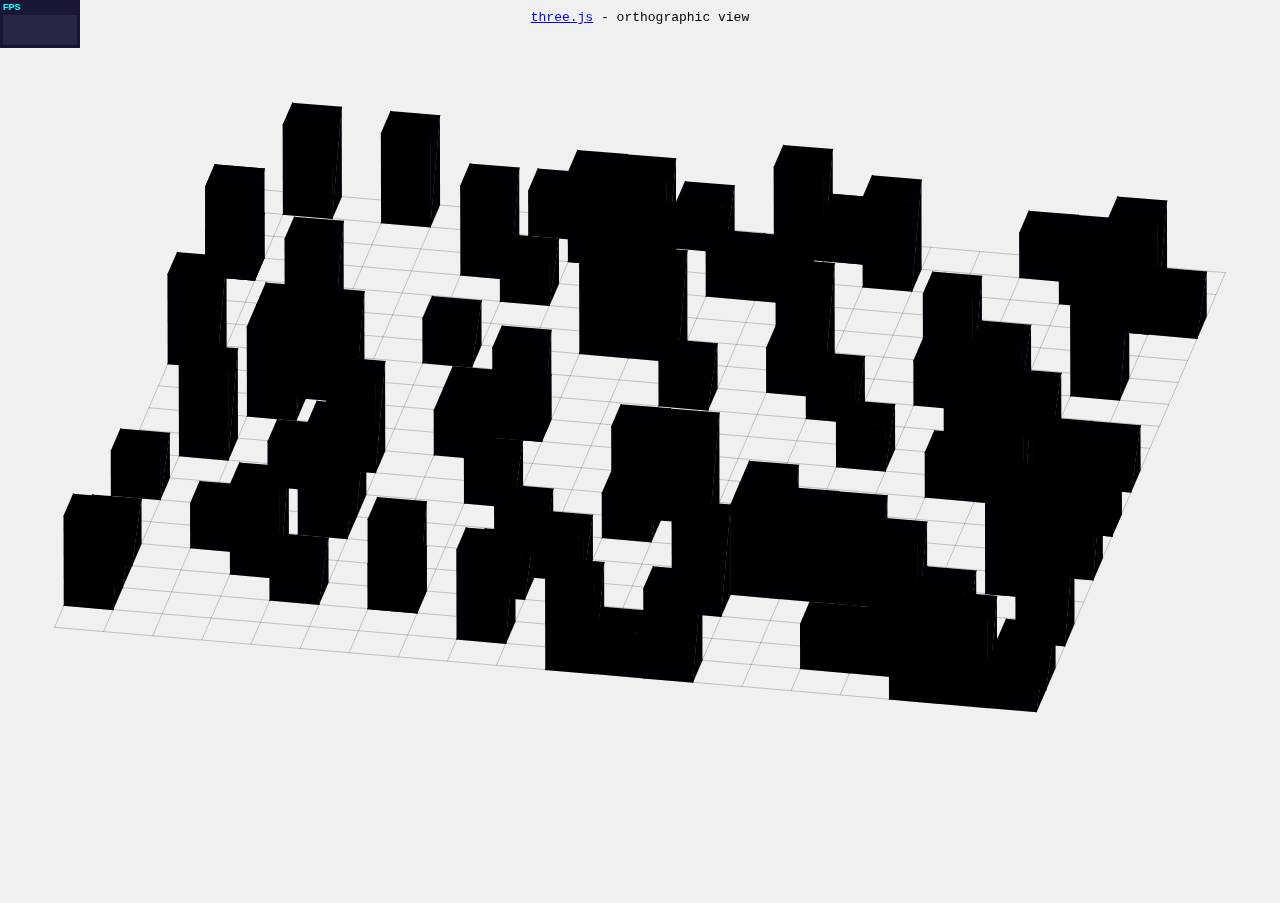
<file: webGL/ThreeJS/examples/canvas_camera_orthographic.html>
<!DOCTYPE html>
<html lang="en">
	<head>
		<title>three.js canvas - camera - orthographic</title>
		<meta charset="utf-8">
		<meta name="viewport" content="width=device-width, user-scalable=no, minimum-scale=1.0, maximum-scale=1.0">
		<style>
			body {
				font-family: Monospace;
				background-color: #f0f0f0;
				margin: 0px;
				overflow: hidden;
			}
		</style>
	</head>
	<body>

		<script src="../build/three.min.js"></script>

		<script src="js/libs/stats.min.js"></script>

		<script>

			var container, stats;
			var camera, scene, renderer;

			init();
			animate();

			function init() {

				container = document.createElement( 'div' );
				document.body.appendChild( container );

				var info = document.createElement( 'div' );
				info.style.position = 'absolute';
				info.style.top = '10px';
				info.style.width = '100%';
				info.style.textAlign = 'center';
				info.innerHTML = '<a href="http://threejs.org" target="_blank">three.js</a> - orthographic view';
				container.appendChild( info );

				camera = new THREE.OrthographicCamera( window.innerWidth / - 2, window.innerWidth / 2, window.innerHeight / 2, window.innerHeight / - 2, - 500, 1000 );
				camera.position.x = 200;
				camera.position.y = 100;
				camera.position.z = 200;

				scene = new THREE.Scene();

				// Grid

				var size = 500, step = 50;

				var geometry = new THREE.Geometry();

				for ( var i = - size; i <= size; i += step ) {

					geometry.vertices.push( new THREE.Vector3( - size, 0, i ) );
					geometry.vertices.push( new THREE.Vector3(   size, 0, i ) );

					geometry.vertices.push( new THREE.Vector3( i, 0, - size ) );
					geometry.vertices.push( new THREE.Vector3( i, 0,   size ) );

				}

				var material = new THREE.LineBasicMaterial( { color: 0x000000, opacity: 0.2 } );

				var line = new THREE.Line( geometry, material );
				line.type = THREE.LinePieces;
				scene.add( line );

				// Cubes

				var geometry = new THREE.BoxGeometry( 50, 50, 50 );
				var material = new THREE.MeshLambertMaterial( { color: 0xffffff, shading: THREE.FlatShading, overdraw: 0.5 } );

				for ( var i = 0; i < 100; i ++ ) {

					var cube = new THREE.Mesh( geometry, material );

					cube.scale.y = Math.floor( Math.random() * 2 + 1 );

					cube.position.x = Math.floor( ( Math.random() * 1000 - 500 ) / 50 ) * 50 + 25;
					cube.position.y = ( cube.scale.y * 50 ) / 2;
					cube.position.z = Math.floor( ( Math.random() * 1000 - 500 ) / 50 ) * 50 + 25;

					scene.add( cube );

				}

				// Lights

				var ambientLight = new THREE.AmbientLight( Math.random() * 0x10 );
				scene.add( ambientLight );

				var directionalLight = new THREE.DirectionalLight( Math.random() * 0xffffff );
				directionalLight.position.x = Math.random() - 0.5;
				directionalLight.position.y = Math.random() - 0.5;
				directionalLight.position.z = Math.random() - 0.5;
				directionalLight.position.normalize();
				scene.add( directionalLight );

				var directionalLight = new THREE.DirectionalLight( Math.random() * 0xffffff );
				directionalLight.position.x = Math.random() - 0.5;
				directionalLight.position.y = Math.random() - 0.5;
				directionalLight.position.z = Math.random() - 0.5;
				directionalLight.position.normalize();
				scene.add( directionalLight );

				renderer = new THREE.CanvasRenderer();
				renderer.setClearColor( 0xf0f0f0 );
				renderer.setSize( window.innerWidth, window.innerHeight );

				container.appendChild( renderer.domElement );

				stats = new Stats();
				stats.domElement.style.position = 'absolute';
				stats.domElement.style.top = '0px';
				container.appendChild( stats.domElement );

				//

				window.addEventListener( 'resize', onWindowResize, false );

			}

			function onWindowResize() {

				camera.left = window.innerWidth / - 2;
				camera.right = window.innerWidth / 2;
				camera.top = window.innerHeight / 2;
				camera.bottom = window.innerHeight / - 2;

				camera.updateProjectionMatrix();

				renderer.setSize( window.innerWidth, window.innerHeight );

			}

			//

			function animate() {

				requestAnimationFrame( animate );

				render();
				stats.update();

			}

			function render() {

				var timer = Date.now() * 0.0001;

				camera.position.x = Math.cos( timer ) * 200;
				camera.position.z = Math.sin( timer ) * 200;
				camera.lookAt( scene.position );

				renderer.render( scene, camera );

			}

		</script>

	</body>
</html>
</file>
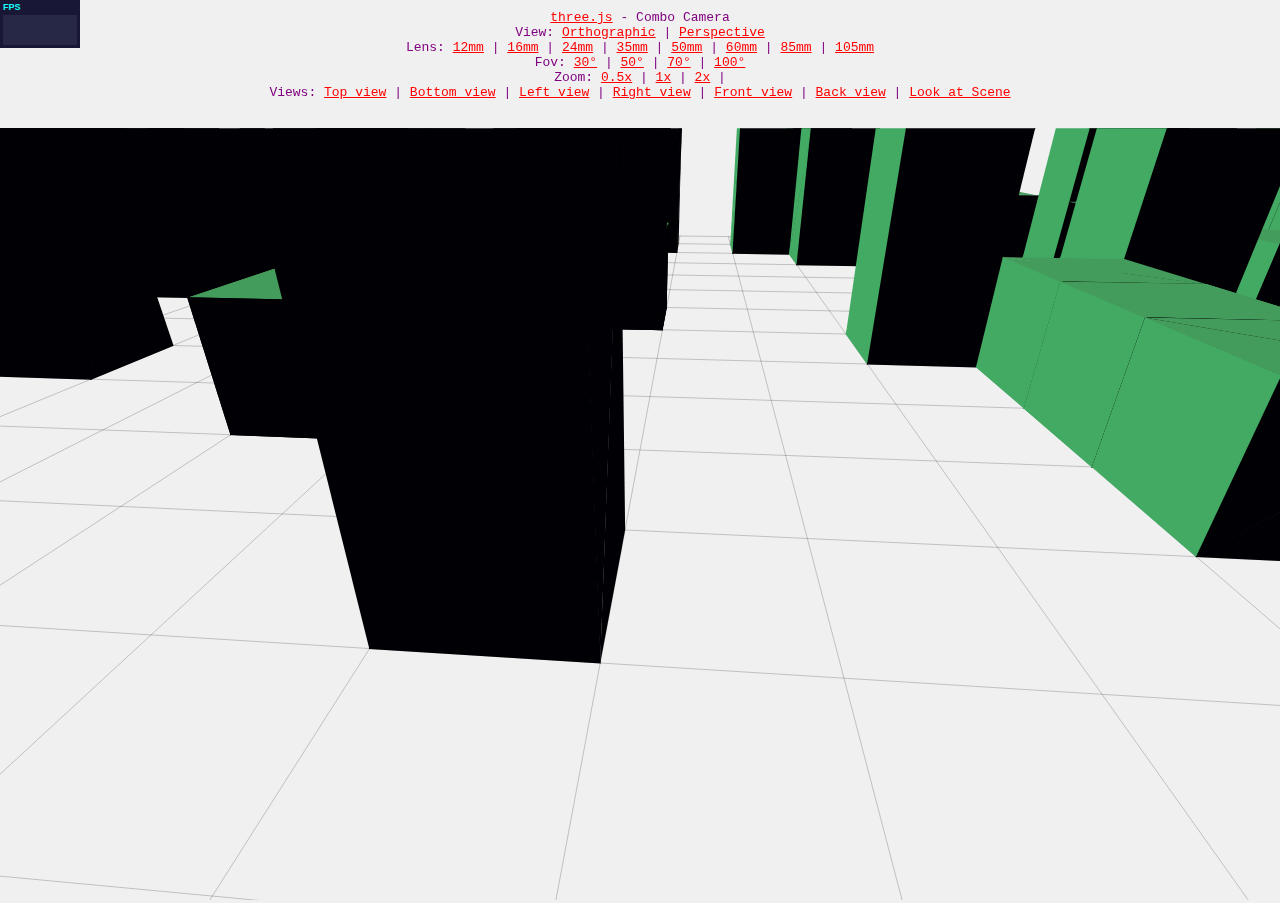
<file: webGL/ThreeJS/examples/canvas_camera_orthographic2.html>
<!DOCTYPE html>
<html lang="en">
	<head>
		<title>three.js canvas - combo camera - orthographic + perspective</title>
		<meta charset="utf-8">
		<meta name="viewport" content="width=device-width, user-scalable=no, minimum-scale=1.0, maximum-scale=1.0">
		<style>
			body {
				font-family: Monospace;
				background-color: #f0f0f0;
				margin: 0px;
				overflow: hidden;
				color: purple;
			}

			a {
				color: red;
			}
		</style>
	</head>
	<body>

		<script src="../build/three.min.js"></script>
		<script src="../src/extras/cameras/CombinedCamera.js"></script>

		<script src="js/libs/stats.min.js"></script>

		<div style="position: absolute; top: 10px; width: 100%; text-align: center; ">
			<a href="http://threejs.org" target="_blank">three.js</a> - Combo Camera<br>
			View: <a href="#" onclick="setOrthographic();return false;"> Orthographic</a> |
				<a href="#" onclick="setPerspective();return false;">Perspective</a><br>
			Lens: <a href="#" onclick="setLens(12);return false;">12mm</a> |
				<a href="#" onclick="setLens(16);return false;">16mm</a> |
				<a href="#" onclick="setLens(24);return false;">24mm</a> |
				<a href="#" onclick="setLens(35);return false;">35mm</a> |
				<a href="#" onclick="setLens(50);return false;">50mm</a> |
				<a href="#" onclick="setLens(60);return false;">60mm</a> |
				<a href="#" onclick="setLens(85);return false;">85mm</a> |
				<a href="#" onclick="setLens(105);return false;">105mm</a><br>
			Fov: <a href="#" onclick="setFov(30);return false;">30°</a> |
				<a href="#" onclick="setFov(50);return false;">50°</a> |
				<a href="#" onclick="setFov(70);return false;">70°</a> |
				<a href="#" onclick="setFov(100);return false;">100°</a><br>
			Zoom: <a href="#" onclick="camera.setZoom(0.5);return false;">0.5x</a> |
					<a href="#" onclick="camera.setZoom(1);return false;">1x</a> |
					<a href="#" onclick="camera.setZoom(2);return false;">2x</a> |

				<br/>
			Views: <a href="#" onclick="camera.toTopView();return false;">Top view</a> |
				<a href="#" onclick="camera.toBottomView();return false;">Bottom view</a> |
				<a href="#" onclick="camera.toLeftView();return false;">Left view</a> |
				<a href="#" onclick="camera.toRightView();return false;">Right view</a> |
				<a href="#" onclick="camera.toFrontView();return false;">Front view</a> |
				<a href="#" onclick="camera.toBackView();return false;">Back view</a> |
				<a href="#" onclick="camera.rotationAutoUpdate = true;return false;">Look at Scene</a>
				<br/>
			<div id="fov"></div>
		</div>



		<script>

			var container, stats;
			var camera, scene, renderer;

			init();
			animate();

			function setFov( fov ) {

				camera.setFov( fov );

				document.getElementById('fov').innerHTML = 'FOV '+ fov.toFixed(2) +'&deg;' ;

			}

			function setLens( lens ) {

				// try adding a tween effect while changing focal length, and it'd be even cooler!

				var fov = camera.setLens( lens );

				document.getElementById('fov').innerHTML = 'Converted ' + lens + 'mm lens to FOV '+ fov.toFixed(2) +'&deg;' ;

			}

			function setOrthographic() {

				camera.toOrthographic();

				document.getElementById('fov').innerHTML = 'Orthographic mode' ;

			}

			function setPerspective() {

				camera.toPerspective();

				document.getElementById('fov').innerHTML = 'Perspective mode' ;

			}

			function init() {

				container = document.createElement( 'div' );
				document.body.appendChild( container );

				camera = new THREE.CombinedCamera( window.innerWidth / 2, window.innerHeight / 2, 70, 1, 1000, - 500, 1000 );

				camera.position.x = 200;
				camera.position.y = 100;
				camera.position.z = 200;

				scene = new THREE.Scene();

				// Grid

				var size = 500, step = 50;

				var geometry = new THREE.Geometry();

				for ( var i = - size; i <= size; i += step ) {

					geometry.vertices.push( new THREE.Vector3( - size, 0, i ) );
					geometry.vertices.push( new THREE.Vector3(   size, 0, i ) );

					geometry.vertices.push( new THREE.Vector3( i, 0, - size ) );
					geometry.vertices.push( new THREE.Vector3( i, 0,   size ) );

				}

				var material = new THREE.LineBasicMaterial( { color: 0x000000, opacity: 0.2 } );

				var line = new THREE.Line( geometry, material );
				line.type = THREE.LinePieces;
				scene.add( line );

				// Cubes

				var geometry = new THREE.BoxGeometry( 50, 50, 50 );
				var material = new THREE.MeshLambertMaterial( { color: 0xffffff, shading: THREE.FlatShading, overdraw: 0.5 } );

				for ( var i = 0; i < 100; i ++ ) {

					var cube = new THREE.Mesh( geometry, material );

					cube.scale.y = Math.floor( Math.random() * 2 + 1 );

					cube.position.x = Math.floor( ( Math.random() * 1000 - 500 ) / 50 ) * 50 + 25;
					cube.position.y = ( cube.scale.y * 50 ) / 2;
					cube.position.z = Math.floor( ( Math.random() * 1000 - 500 ) / 50 ) * 50 + 25;

					scene.add(cube);

				}

				// Lights

				var ambientLight = new THREE.AmbientLight( Math.random() * 0x10 );
				scene.add( ambientLight );

				var directionalLight = new THREE.DirectionalLight( Math.random() * 0xffffff );
				directionalLight.position.x = Math.random() - 0.5;
				directionalLight.position.y = Math.random() - 0.5;
				directionalLight.position.z = Math.random() - 0.5;
				directionalLight.position.normalize();
				scene.add( directionalLight );

				var directionalLight = new THREE.DirectionalLight( Math.random() * 0xffffff );
				directionalLight.position.x = Math.random() - 0.5;
				directionalLight.position.y = Math.random() - 0.5;
				directionalLight.position.z = Math.random() - 0.5;
				directionalLight.position.normalize();
				scene.add( directionalLight );

				renderer = new THREE.CanvasRenderer();
				renderer.setClearColor( 0xf0f0f0 );
				renderer.setSize( window.innerWidth, window.innerHeight );

				container.appendChild( renderer.domElement );

				stats = new Stats();
				stats.domElement.style.position = 'absolute';
				stats.domElement.style.top = '0px';
				container.appendChild( stats.domElement );

				window.addEventListener( 'resize', onWindowResize, false );

				function onWindowResize(){

					camera.setSize( window.innerWidth, window.innerHeight );
					camera.updateProjectionMatrix();

					renderer.setSize( window.innerWidth, window.innerHeight );

				}

			}

			//

			function animate() {

				requestAnimationFrame( animate );

				render();
				stats.update();

			}

			function render() {

				var timer = Date.now() * 0.0001;

				camera.position.x = Math.cos( timer ) * 200;
				camera.position.z = Math.sin( timer ) * 200;
				camera.lookAt( scene.position );

				renderer.render( scene, camera );

			}

		</script>

	</body>
</html>
</file>
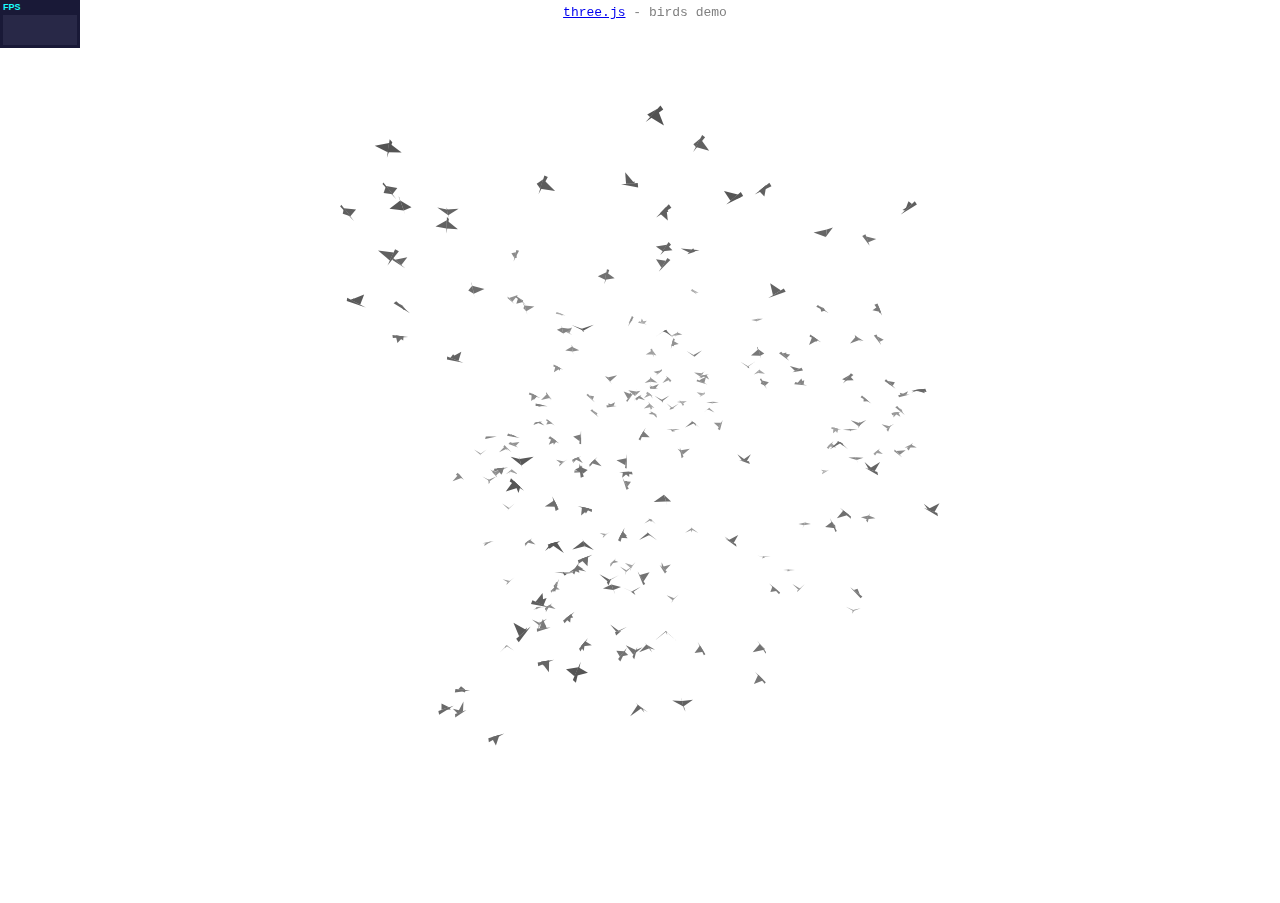
<file: webGL/ThreeJS/examples/canvas_geometry_birds.html>
<!DOCTYPE html>
<html lang="en">
	<head>
		<title>three.js canvas - geometry - birds</title>
		<meta charset="utf-8">
		<meta name="viewport" content="width=device-width, user-scalable=no, minimum-scale=1.0, maximum-scale=1.0">
		<style>
			body {
				color: #808080;
				font-family:Monospace;
				font-size:13px;
				text-align:center;

				background-color: #ffffff;
				margin: 0px;
				overflow: hidden;
			}

			#info {
				position: absolute;
				top: 0px; width: 100%;
				padding: 5px;
			}
		</style>
	</head>
	<body>

		<div id="container"></div>
		<div id="info"><a href="http://threejs.org" target="_blank">three.js</a> - birds demo</div>

		<script src="../build/three.min.js"></script>
		<script src="obj/Bird.js"></script>

		<script src="js/libs/stats.min.js"></script>

		<script>

			// Based on http://www.openprocessing.org/visuals/?visualID=6910

			var Boid = function() {

				var vector = new THREE.Vector3(),
				_acceleration, _width = 500, _height = 500, _depth = 200, _goal, _neighborhoodRadius = 100,
				_maxSpeed = 4, _maxSteerForce = 0.1, _avoidWalls = false;

				this.position = new THREE.Vector3();
				this.velocity = new THREE.Vector3();
				_acceleration = new THREE.Vector3();

				this.setGoal = function ( target ) {

					_goal = target;

				}

				this.setAvoidWalls = function ( value ) {

					_avoidWalls = value;

				}

				this.setWorldSize = function ( width, height, depth ) {

					_width = width;
					_height = height;
					_depth = depth;

				}

				this.run = function ( boids ) {

					if ( _avoidWalls ) {

						vector.set( - _width, this.position.y, this.position.z );
						vector = this.avoid( vector );
						vector.multiplyScalar( 5 );
						_acceleration.add( vector );

						vector.set( _width, this.position.y, this.position.z );
						vector = this.avoid( vector );
						vector.multiplyScalar( 5 );
						_acceleration.add( vector );

						vector.set( this.position.x, - _height, this.position.z );
						vector = this.avoid( vector );
						vector.multiplyScalar( 5 );
						_acceleration.add( vector );

						vector.set( this.position.x, _height, this.position.z );
						vector = this.avoid( vector );
						vector.multiplyScalar( 5 );
						_acceleration.add( vector );

						vector.set( this.position.x, this.position.y, - _depth );
						vector = this.avoid( vector );
						vector.multiplyScalar( 5 );
						_acceleration.add( vector );

						vector.set( this.position.x, this.position.y, _depth );
						vector = this.avoid( vector );
						vector.multiplyScalar( 5 );
						_acceleration.add( vector );

					}/* else {

						this.checkBounds();

					}
					*/

					if ( Math.random() > 0.5 ) {

						this.flock( boids );

					}

					this.move();

				}

				this.flock = function ( boids ) {

					if ( _goal ) {

						_acceleration.add( this.reach( _goal, 0.005 ) );

					}

					_acceleration.add( this.alignment( boids ) );
					_acceleration.add( this.cohesion( boids ) );
					_acceleration.add( this.separation( boids ) );

				}

				this.move = function () {

					this.velocity.add( _acceleration );

					var l = this.velocity.length();

					if ( l > _maxSpeed ) {

						this.velocity.divideScalar( l / _maxSpeed );

					}

					this.position.add( this.velocity );
					_acceleration.set( 0, 0, 0 );

				}

				this.checkBounds = function () {

					if ( this.position.x >   _width ) this.position.x = - _width;
					if ( this.position.x < - _width ) this.position.x =   _width;
					if ( this.position.y >   _height ) this.position.y = - _height;
					if ( this.position.y < - _height ) this.position.y =  _height;
					if ( this.position.z >  _depth ) this.position.z = - _depth;
					if ( this.position.z < - _depth ) this.position.z =  _depth;

				}

				//

				this.avoid = function ( target ) {

					var steer = new THREE.Vector3();

					steer.copy( this.position );
					steer.sub( target );

					steer.multiplyScalar( 1 / this.position.distanceToSquared( target ) );

					return steer;

				}

				this.repulse = function ( target ) {

					var distance = this.position.distanceTo( target );

					if ( distance < 150 ) {

						var steer = new THREE.Vector3();

						steer.subVectors( this.position, target );
						steer.multiplyScalar( 0.5 / distance );

						_acceleration.add( steer );

					}

				}

				this.reach = function ( target, amount ) {

					var steer = new THREE.Vector3();

					steer.subVectors( target, this.position );
					steer.multiplyScalar( amount );

					return steer;

				}

				this.alignment = function ( boids ) {

					var boid, velSum = new THREE.Vector3(),
					count = 0;

					for ( var i = 0, il = boids.length; i < il; i++ ) {

						if ( Math.random() > 0.6 ) continue;

						boid = boids[ i ];

						distance = boid.position.distanceTo( this.position );

						if ( distance > 0 && distance <= _neighborhoodRadius ) {

							velSum.add( boid.velocity );
							count++;

						}

					}

					if ( count > 0 ) {

						velSum.divideScalar( count );

						var l = velSum.length();

						if ( l > _maxSteerForce ) {

							velSum.divideScalar( l / _maxSteerForce );

						}

					}

					return velSum;

				}

				this.cohesion = function ( boids ) {

					var boid, distance,
					posSum = new THREE.Vector3(),
					steer = new THREE.Vector3(),
					count = 0;

					for ( var i = 0, il = boids.length; i < il; i ++ ) {

						if ( Math.random() > 0.6 ) continue;

						boid = boids[ i ];
						distance = boid.position.distanceTo( this.position );

						if ( distance > 0 && distance <= _neighborhoodRadius ) {

							posSum.add( boid.position );
							count++;

						}

					}

					if ( count > 0 ) {

						posSum.divideScalar( count );

					}

					steer.subVectors( posSum, this.position );

					var l = steer.length();

					if ( l > _maxSteerForce ) {

						steer.divideScalar( l / _maxSteerForce );

					}

					return steer;

				}

				this.separation = function ( boids ) {

					var boid, distance,
					posSum = new THREE.Vector3(),
					repulse = new THREE.Vector3();

					for ( var i = 0, il = boids.length; i < il; i ++ ) {

						if ( Math.random() > 0.6 ) continue;

						boid = boids[ i ];
						distance = boid.position.distanceTo( this.position );

						if ( distance > 0 && distance <= _neighborhoodRadius ) {

							repulse.subVectors( this.position, boid.position );
							repulse.normalize();
							repulse.divideScalar( distance );
							posSum.add( repulse );

						}

					}

					return posSum;

				}

			}

		</script>

		<script>

			var SCREEN_WIDTH = window.innerWidth,
			SCREEN_HEIGHT = window.innerHeight,
			SCREEN_WIDTH_HALF = SCREEN_WIDTH  / 2,
			SCREEN_HEIGHT_HALF = SCREEN_HEIGHT / 2;

			var camera, scene, renderer,
			birds, bird;

			var boid, boids;

			var stats;

			init();
			animate();

			function init() {

				camera = new THREE.PerspectiveCamera( 75, SCREEN_WIDTH / SCREEN_HEIGHT, 1, 10000 );
				camera.position.z = 450;

				scene = new THREE.Scene();

				birds = [];
				boids = [];

				for ( var i = 0; i < 200; i ++ ) {

					boid = boids[ i ] = new Boid();
					boid.position.x = Math.random() * 400 - 200;
					boid.position.y = Math.random() * 400 - 200;
					boid.position.z = Math.random() * 400 - 200;
					boid.velocity.x = Math.random() * 2 - 1;
					boid.velocity.y = Math.random() * 2 - 1;
					boid.velocity.z = Math.random() * 2 - 1;
					boid.setAvoidWalls( true );
					boid.setWorldSize( 500, 500, 400 );

					bird = birds[ i ] = new THREE.Mesh( new Bird(), new THREE.MeshBasicMaterial( { color:Math.random() * 0xffffff, side: THREE.DoubleSide } ) );
					bird.phase = Math.floor( Math.random() * 62.83 );
					bird.position = boids[ i ].position;
					scene.add( bird );


				}

				renderer = new THREE.CanvasRenderer();
				renderer.setClearColor( 0xffffff );
				renderer.setSize( SCREEN_WIDTH, SCREEN_HEIGHT );

				document.addEventListener( 'mousemove', onDocumentMouseMove, false );
				document.body.appendChild( renderer.domElement );

				stats = new Stats();
				stats.domElement.style.position = 'absolute';
				stats.domElement.style.left = '0px';
				stats.domElement.style.top = '0px';

				document.getElementById( 'container' ).appendChild(stats.domElement);

				//

				window.addEventListener( 'resize', onWindowResize, false );

			}

			function onWindowResize() {

				camera.aspect = window.innerWidth / window.innerHeight;
				camera.updateProjectionMatrix();

				renderer.setSize( window.innerWidth, window.innerHeight );

			}

			function onDocumentMouseMove( event ) {

				var vector = new THREE.Vector3( event.clientX - SCREEN_WIDTH_HALF, - event.clientY + SCREEN_HEIGHT_HALF, 0 );

				for ( var i = 0, il = boids.length; i < il; i++ ) {

					boid = boids[ i ];

					vector.z = boid.position.z;

					boid.repulse( vector );

				}

			}

			//

			function animate() {

				requestAnimationFrame( animate );

				render();
				stats.update();

			}

			function render() {

				for ( var i = 0, il = birds.length; i < il; i++ ) {

					boid = boids[ i ];
					boid.run( boids );

					bird = birds[ i ];

					color = bird.material.color;
					color.r = color.g = color.b = ( 500 - bird.position.z ) / 1000;

					bird.rotation.y = Math.atan2( - boid.velocity.z, boid.velocity.x );
					bird.rotation.z = Math.asin( boid.velocity.y / boid.velocity.length() );

					bird.phase = ( bird.phase + ( Math.max( 0, bird.rotation.z ) + 0.1 )  ) % 62.83;
					bird.geometry.vertices[ 5 ].y = bird.geometry.vertices[ 4 ].y = Math.sin( bird.phase ) * 5;

				}

				renderer.render( scene, camera );

			}

		</script>

	</body>
</html>
</file>
<file: index.css>
body{
    background-color: #B8C9C4;
}

h1 {
    position: relative;
    font-family: 'Muli', sans-serif;
    font-size: 32px;
    color: #366656;
    text-align: center;
    word-spacing: 20px;
    display: inline-block;
    margin: auto;
    z-index: 5;
    background: #B8C9C4;
    padding-left: 2%;
    padding-right: 2%;
}

header { 
    text-align: center;
    padding-top: 10%;
    padding-bottom: 3%;
}

#titleLine {
    color: #366656;
    position: relative;
    bottom: 29px;
    z-index: 0;
    overflow: hidden;
    border: 0; 
    height: 2px; 
    background-image: -webkit-linear-gradient(left, rgba(0,0,0,0), rgba(0,0,0,0.75), rgba(0,0,0,0));
    background-image: -moz-linear-gradient(left, rgba(0,0,0,0), rgba(0,0,0,0.75), rgba(0,0,0,0)); 
    background-image: -ms-linear-gradient(left, rgba(0,0,0,0), rgba(0,0,0,0.75), rgba(0,0,0,0)); 
    background-image: -o-linear-gradient(left, rgba(0,0,0,0), rgba(0,0,0,0.75), rgba(0,0,0,0)); 
}

.link {
    width: 100px;
    height: 50px;
    margin: 0 auto;
}

.linkPad {
    padding-top: 20px;
}

#earth {
    -moz-border-radius: 40px/40px;
    -webkit-border-radius: 40px 40px;
    border-radius: 40px/40px;;
    border:solid 2px #60706A; 
    width:40px;
    height:40px;
    display: block;
    margin-left: auto;
    margin-right: auto;
    z-index: 5;
    position: relative;
    background: #B8C9C4;
}

#moon {
    -moz-border-radius: 40px/40px;
    -webkit-border-radius: 40px 40px;
    border-radius: 40px/40px;;
    border:solid 2px #60706A; 
    width:40px;
    height:40px;
    display: block;
    margin-left: auto;
    margin-right: auto;
    z-index: 0;
    position: relative;
    bottom: 44px;
    right: 50px;
    background: #B8C9C4;
    -webkit-transition: -webkit-transform 2s ease-in-out;
    transition: transform 2s ease-in-out;
}

#moon.front {
    -webkit-transform: translateX(100px);   
    transform: translateX(100px);
    z-index:10;
}

#moon.back {
    -webkit-transform: translateX(0px);   
    transform: translateX(0px);
    z-index:0;
}

#triTL {
    width: 0; 
    height: 0; 
    border-bottom: 60px solid #996A51; 
    border-left: 60px solid transparent;
    -webkit-transform: translateX(-50px);
    transform: translateX(-50px);
    -webkit-transition: all 2s ease-in-out;
    transition: all 2s ease-in-out;
}

#triTL.after {
    -webkit-transform: translateX(-10px) translateY(30px);
    transform: translateX(-10px) translateY(30px);
}

#triTL.before {
    -webkit-transform: translateX(-50px);
    transform: translateX(-50px);
}


#triTR {
    width: 0; 
    height: 0; 
    border-bottom: 60px solid #996A51; 
    border-right: 60px solid transparent;
    -webkit-transform: translateX(90px) translateY(-60px);
    transform: translateX(90px) translateY(-60px);
    -webkit-transition: all 2s ease-in-out;
    transition: all 2s ease-in-out;
}

#triTR.after {
    -webkit-transform: translateX(50px) translateY(-30px);
    transform: translateX(50px) translateY(-30px);
}

#triTR.before {
    -webkit-transform: translateX(90px) translateY(-60px);
    transform: translateX(90px) translateY(-60px);
}

#triBL {
    width: 0; 
    height: 0; 
    border-top: 60px solid #996A51; 
    border-left: 60px solid transparent;
    -webkit-transform: translateX(-50px);
    transform: translateX(-50px);
    -webkit-transition: all 2s ease-in-out;
    transition: all 2s ease-in-out;
}

#triBL.after {
    -webkit-transform: translateX(50px) translateY(-30px);
    transform: translateX(50px) translateY(-30px);
}

#triBL.before {
    -webkit-transform: translateX(-50px);
    transform: translateX(-50px);
}

#triBR {
    width: 0; 
    height: 0; 
    border-top: 60px solid #996A51; 
    border-right: 60px solid transparent;
    -webkit-transform: translateX(90px) translateY(-60px);
    transform: translateX(90px) translateY(-60px);
    -webkit-transition: all 2s ease-in-out;
    transition: all 2s ease-in-out;
}

#triBR.after {
    -webkit-transform: translateX(-10px) translateY(-90px);
    transform: translateX(-10px) translateY(-90px);
}

#triBR.before {
    -webkit-transform: translateX(90px) translateY(-60px);
    transform: translateX(90px) translateY(-60px);
}

#shapeCanPad {
    padding: 70px
}

#allCans {
    display: inline-block;
    height: 76px;
}

#canLeft {
    height: 70px;
    width: 100px;
    -webkit-transform: translateX(-150px);
    border: 3px solid #366656;
    -webkit-transition: all 2s;
    transition: all 2s;
    background: #B8C9C4;
}

#canLeft.after {
    background: #366656;
}

#canLeft.before {
    background: #B8C9C4;
}

#canMid {
    height: 70px;
    width: 100px;
    -webkit-transform: translateY(-76px);
    border: 3px solid #366656;
    -webkit-transition: all 2s;
    transition: all 2s;
    background: #366656;
    
}

#canMid.after {
    background: #B8C9C4;
}

#canMid.before {
    background: #366656;
}

#canRight {
    height: 70px;
    width: 100px;
    -webkit-transform: translateX(150px) translateY(-152px);
    border: 3px solid #366656;
    -webkit-transition: all 2s;
    transition: all 2s;
    background: #B8C9C4;
    
}

#canRight.after {
    background: #366656;
}

#canRight.before {
    background: #B8C9C4;
}

#canGLPad {
    padding: 50px;
}

.container {
    perspective: 800px;
    -webkit-perspective: 800px;
    perspective-origin: 50% 50%;
    -webkit-perspective-origin: 50% 50%;
}

#cube {
    position: relative;
    width: 100px;
    -webkit-transform-style: preserve-3d;
    transform-style: preserve-3d;
    -webkit-transform: rotateX(45deg) rotateZ(45deg);
    transform: rotateX(45deg) rotateZ(45deg);
    -webkit-animation: spinDiamond 3s linear infinite;
    animation: spinDiamond 3s linear infinite;
      
}

@-webkit-keyframes spinDiamond {
    0%      {-webkit-transform: rotateY(0deg) rotateX(45deg) rotateZ(45deg);}
    25%     {-webkit-transform: rotateY(90deg) rotateX(45deg) rotateZ(45deg);}
    50%     {-webkit-transform: rotateY(180deg) rotateX(45deg) rotateZ(45deg);}
    75%     {-webkit-transform: rotateY(270deg) rotateX(45deg) rotateZ(45deg);}
    100%    {-webkit-transform: rotateY(360deg) rotateX(45deg) rotateZ(45deg);}
}

@keyframes spinDiamond {
    0%      {transform: rotateY(0deg) rotateX(45deg) rotateZ(45deg);}
    25%     {transform: rotateY(90deg) rotateX(45deg) rotateZ(45deg);}
    50%     {transform: rotateY(180deg) rotateX(45deg) rotateZ(45deg);}
    75%     {transform: rotateY(270deg) rotateX(45deg) rotateZ(45deg);}
    100%    {transform: rotateY(360deg) rotateX(45deg) rotateZ(45deg);}
}

#cube div {
    position: absolute;
    width: 100px;
    height: 100px;
    border: 2px solid #60706A;
    transition: background 1s;
}

#cube div:hover {
    background: white;
}

.front  {
    -webkit-transform: rotateY(   0deg ) translateZ( 50px );
    transform: rotateY(   0deg ) translateZ( 50px ); 
}
.back   { 
    -webkit-transform: rotateX( 180deg ) translateZ( 50px );
    transform: rotateX( 180deg ) translateZ( 50px ); 
}
.right  {
    -webkit-transform: rotateY(  90deg ) translateZ( 50px );
    transform: rotateY(  90deg ) translateZ( 50px ); 
}
.left   { 
    -webkit-transform: rotateY( -90deg ) translateZ( 50px ); 
    transform: rotateY( -90deg ) translateZ( 50px ); 
}
.top    {
    -webkit-transform: rotateX(  90deg ) translateZ( 50px ); 
    transform: rotateX(  90deg ) translateZ( 50px ); 
}
.bottom { 
    -webkit-transform: rotateX( -90deg ) translateZ( 50px ); 
    transform: rotateX( -90deg ) translateZ( 50px ); 
}

#webGLCSSPad {
    padding: 40px;
}

#YSpin{
    height: 100px;
    width: 100px;
    -webkit-transform-origin: 50% 50%;
    transform-origin: 50% 50%;
    -webkit-animation: spinY 5s linear infinite;
    animation: spinY 5s linear infinite;
    border: solid #996A51;
}

@-webkit-keyframes spinY {
    0%      {-webkit-transform: rotateY(0deg) rotateX(0deg) rotateZ(0deg)}
    25%     {-webkit-transform: rotateY(90deg) rotateX(0deg) rotateZ(0deg)}
    50%     {-webkit-transform: rotateY(180deg) rotateX(0deg) rotateZ(0deg)}
    75%     {-webkit-transform: rotateY(270deg) rotateX(0deg) rotateZ(0deg)}
    100%    {-webkit-transform: rotateY(360deg) rotateX(0deg) rotateZ(0deg)}
}

keyframes spinY {
    0%      {transform: rotateY(0deg) rotateX(0deg) rotateZ(0deg)}
    25%     {transform: rotateY(90deg) rotateX(0deg) rotateZ(0deg)}
    50%     {transform: rotateY(180deg) rotateX(0deg) rotateZ(0deg)}
    75%     {transform: rotateY(270deg) rotateX(0deg) rotateZ(0deg)}
    100%    {transform: rotateY(360deg) rotateX(0deg) rotateZ(0deg)}
}

#XSpin{
    height: 100px;
    width: 100px;
    -webkit-transform-origin: 50% 50%;
    transform-origin: 50% 50%;
    -webkit-animation: spinX 5s linear infinite;
    animation: spinX 5s linear infinite;
    border: solid #996A51;
}

@-webkit-keyframes spinX {
    0%      {-webkit-transform: translateY(-106px) rotateY(0deg) rotateX(0deg) rotateZ(0deg)}
    25%     {-webkit-transform: translateY(-106px) rotateY(0deg) rotateX(90deg) rotateZ(0deg)}
    50%     {-webkit-transform: translateY(-106px) rotateY(0deg) rotateX(180deg) rotateZ(0deg)}
    75%     {-webkit-transform: translateY(-106px) rotateY(0deg) rotateX(270deg) rotateZ(0deg)}
    100%    {-webkit-transform: translateY(-106px) rotateY(0deg) rotateX(360deg) rotateZ(0deg)}
}

@keyframes spinX {
    0%      {transform: translateY(-106px) rotateY(0deg) rotateX(0deg) rotateZ(0deg)}
    25%     {transform: translateY(-106px) rotateY(0deg) rotateX(90deg) rotateZ(0deg)}
    50%     {transform: translateY(-106px) rotateY(0deg) rotateX(180deg) rotateZ(0deg)}
    75%     {transform: translateY(-106px) rotateY(0deg) rotateX(270deg) rotateZ(0deg)}
    100%    {transform: translateY(-106px) rotateY(0deg) rotateX(360deg) rotateZ(0deg)}
}

#ZSpin{
    height: 100px;
    width: 100px;
    -webkit-transform-origin: 50% 50%;
    transform-origin: 50% 50%;
    -webkit-animation: spinZ 5s linear infinite;
    animation: spinZ 5s linear infinite;
    border: solid #996A51;
}

@-webkit-keyframes spinZ {
    0%      {-webkit-transform: translateY(-212px) rotateY(0deg) rotateX(0deg) rotateZ(0deg)}
    25%     {-webkit-transform: translateY(-212px) rotateY(0deg) rotateX(0deg) rotateZ(90deg)}
    50%     {-webkit-transform: translateY(-212px) rotateY(0deg) rotateX(0deg) rotateZ(180deg)}
    75%     {-webkit-transform: translateY(-212px) rotateY(0deg) rotateX(0deg) rotateZ(270deg)}
    100%    {-webkit-transform: translateY(-212px) rotateY(0deg) rotateX(0deg) rotateZ(360deg)}
}

@keyframes spinZ {
    0%      {transform: translateY(-212px) rotateY(0deg) rotateX(0deg) rotateZ(0deg)}
    25%     {transform: translateY(-212px) rotateY(0deg) rotateX(0deg) rotateZ(90deg)}
    50%     {transform: translateY(-212px) rotateY(0deg) rotateX(0deg) rotateZ(180deg)}
    75%     {transform: translateY(-212px) rotateY(0deg) rotateX(0deg) rotateZ(270deg)}
    100%    {transform: translateY(-212px) rotateY(0deg) rotateX(0deg) rotateZ(360deg)}
}

#XYZSpin{
    height: 100px;
    width: 100px;
    -webkit-transform-origin: 50% 50%;
    transform-origin: 50% 50%;
    -webkit-animation: spinXYZ 5s linear infinite;
    animation: spinXYZ 5s linear infinite;
    border: solid #996A51;
}

@-webkit-keyframes spinXYZ {
    0%      {-webkit-transform: translateY(-318px) rotateY(0deg) rotateX(0deg) rotateZ(0deg)}
    25%     {-webkit-transform: translateY(-318px) rotateY(90deg) rotateX(90deg) rotateZ(90deg)}
    50%     {-webkit-transform: translateY(-318px) rotateY(180deg) rotateX(180deg) rotateZ(180deg)}
    75%     {-webkit-transform: translateY(-318px) rotateY(270deg) rotateX(270deg) rotateZ(270deg)}
    100%    {-webkit-transform: translateY(-318px) rotateY(360deg) rotateX(360deg) rotateZ(360deg)}
}

@keyframes spinXYZ {
    0%      {transform: translateY(-318px) rotateY(0deg) rotateX(0deg) rotateZ(0deg)}
    25%     {transform: translateY(-318px) rotateY(90deg) rotateX(90deg) rotateZ(90deg)}
    50%     {transform: translateY(-318px) rotateY(180deg) rotateX(180deg) rotateZ(180deg)}
    75%     {transform: translateY(-318px) rotateY(270deg) rotateX(270deg) rotateZ(270deg)}
    100%    {transform: translateY(-318px) rotateY(360deg) rotateX(360deg) rotateZ(360deg)}
}

footer {
    font-family: 'Monda', sans-serif;
    font-size: 14px;
    padding-top: 150px;
    color: #366656;
}

#copyright {
    
}

#updateDate{
    -webkit-transform: translateY(-15px);
    transform: translateY(-15px);
}
</file>
<file: webGL/ThreeJS/editor/css/types.css>
﻿.type {
	position:relative;
	top:-2px;
	padding: 0px 2px;
	color: #ddd;
}
.type:after {
	content: '■';
}

.Scene {
	color: #ccccff;
}

.Object3D {
	color: #aaaaee;
}

.Mesh {
	color: #8888ee;
}

/* */

.PointLight {
	color: #dddd00;
}

/* */

.Geometry {
	color: #88ff88;
}

.BoxGeometry {
	color: #bbeebb;
}
.TorusGeometry {
	color: #aaeeaa;	
}

/* */

.Material {
	color: #ff8888;
}

.MeshPhongMaterial {
	color: #ffaa88;
}
</file>
<file: webGL/ThreeJS/editor/css/light.css>
﻿* {
	vertical-align: middle;
}

body {
	font-family: Arial, sans-serif;
	font-size: 14px;
	margin: 0;
	overflow: hidden;
}

hr {
	border: 0px;
	border-top: 1px solid #ccc;
}

button {
	position: relative;
}

.Panel {
	-moz-user-select: none;
	-webkit-user-select: none;
	-ms-user-select: none;

	/* No support for these yet */
	-o-user-select: none;
	user-select: none;
}

.CollapsiblePanel .CollapsiblePanelButton {
	float: left;
	margin-right: 6px;
	width: 0px;
	height: 0px;
	border: 6px solid transparent;
}

.CollapsiblePanel.collapsed .CollapsiblePanelButton {
	margin-top: 2px;
	border-left-color: #bbb;
}

.CollapsiblePanel:not(.collapsed) .CollapsiblePanelButton {
	margin-top: 6px;
	border-top-color: #bbb;
}

.CollapsiblePanel.collapsed .CollapsibleContent {
	display: none;
}

.FancySelect {
	background: #fff;
	border: 1px solid #ccc;
	padding: 0;
	cursor: default;
	overflow: auto;
	outline: none;
}

	.FancySelect .option {
		padding: 4px;
		color: #666;
		white-space: nowrap;
	}

	.FancySelect .option.active {
		background-color: #f8f8f8;
	}

input.Number {
	color: #0080f0;
	font-size: 12px;							/** TODO: Use of !imporant is not ideal **/
	background-color: transparent!important;	/* For now this is a quick fix a rendering issue due to inherited background */
	border: 1px solid transparent;
	padding: 2px;
	cursor: col-resize;
}

#viewport {
	position: absolute;
	top: 32px;
	left: 0px;
	right: 300px;
	bottom: 32px;
}

#menubar {
	position: absolute;
	width: 100%;
	height: 32px;
	background: #eee;
	padding: 0px;
	margin: 0px;
}

	#menubar .menu {
		float: left;
		width: 50px;
		cursor: pointer;
	}

	#menubar .Panel {
		color: #888;
	}

		#menubar .menu .options {
			display: none;
			padding: 5px 0px;
			background: #eee;
			width: 140px;
		}

		#menubar .menu:hover .options {
			display: block;
		}

			#menubar .menu .options hr {
				border-color: #ddd;
			}

			#menubar .menu .options .option {
				color: #666;
				background-color: transparent;
				padding: 5px 10px;
				margin: 0px !important;
			}

				#menubar .menu .options .option:hover {
					color: #fff;
					background-color: #08f;
				}


#sidebar {
	position: absolute;
	right: 0px;
	top: 32px;
	bottom: 0px;
	width: 300px;
	background: #eee;
	overflow: auto;
}

	#sidebar input,
	#sidebar textarea,
	#sidebar select {
		/* background: #ccc; */
	}

	#sidebar .Panel {
		margin-bottom: 10px;
	}

	#sidebar .Panel.collapsed {
		margin-bottom: 0px;
	}

	#sidebar > .Panel {
		color: #888;
		padding: 10px;
		border-top: 1px solid #ccc;
	}

	#sidebar #outliner {
		width: 100%;
		height: 140px;
		color: #444;
		font-size: 12px;
	}

#toolbar {
	position: absolute;
	left: 0px;
	right: 300px;
	bottom: 0px;
	height: 32px;
	background: #eee;
	color: #333;
}

	#toolbar .Panel {
		padding: 4px;
		color: #888;
	}

	#toolbar button {
		margin-right: 6px;
	}
</file>
<file: assembleShape/assembleShape.css>
body {
    background-color: #009D91
    animation: flashBG 5s;
	-webkit-animation: flashBG 5s;
	animation-iteration-count: infinite;
	-webkit-animation-iteration-count: infinite;
	animation-play-state: paused;
	-webkit-animation-play-state: paused;
}

#finalShape {
    
    width: 1200px;
    align-self: center;
    perspective-origin: 470px 550px;
    -webkit-perspective-origin: 470px 550px;
    transform-style: preserve-3d;
    -webkit-transform-style: preserve-3d;
    transition-duration: 2s;
    -webkit-transition-duration: 2s;
    animation: spin 4s;
	-webkit-animation: spin 4s;
	animation-iteration-count: infinite;
	-webkit-animation-iteration-count: infinite;
	animation-play-state: paused;
	-webkit-animation-play-state: paused;
    animation-timing-function: linear;
    -webkit-animation-timing-function: linear;

}

#finalShape.win {
    animation-play-state: running;
	-webkit-animation-play-state: running;

    
}

body.win {
    animation-play-state: running;
    -webkit-animation-play-state: running;
}




#theText {

    margin-left:440px;
    padding-top: 1em;
    color: #5DCEC6;
    font-family: 'Lato', sans-serif;
    font-size: 30px;
    transition-property: all;
    transition-duration: 2s;
    animation: flash 1s;
	-webkit-animation: flash 1s;
	animation-iteration-count: infinite;
	-webkit-animation-iteration-count: infinite;
	animation-play-state: paused;
	-webkit-animation-play-state: paused;


}

#theText.anim {
    animation-play-state: running;
    -webkit-animation-play-state: running;
}

#centerSQ {
    position: relative;
    width: 80px;
    height: 80px;
    background-color: #ff8373;
    border: solid white;
    left: 550px;
    top:  258px;
    transition-property: all;
    transition-duration: 2s;

}



#leftSQ {
    position: relative;
    width: 80px;
    height: 80px;
    background-color: #248f40;
    border: solid;
    left: 300px;
    top: 86px;
    transition-property: all;
    transition-duration: 2s;
    transform-origin: 100% 50%;
    -webkit-transform-origin: 100% 50%;
}

#rightSQ {
    position: relative;
    width: 80px;
    height: 80px;
    background-color: #a61300;
    border: solid;
    left: 800px;
    top: 0px;
    transition-property: all;
    transition-duration: 2s;
    transform-origin: 0% 50%;
    -webkit-transform-origin: 0% 50%;

}

#botSQ {
    position: relative;
    width: 80px;
    height: 80px;
    background-color: #38df64;
    border: solid;
    left: 550px;
    top: 340px;
    transition-property: all;
    transition-duration: 2s;
    transform-origin: 50% 0%;
    -webkit-transform-origin: 50% 0%;
}


#topSQ {
    position: relative;
    width: 80px;
    height: 80px;
    background-color: #ff1e00;
    border: solid;
    left: 550px;
    top: 70px;
    margin-top:-86px;
    transition-property: all;
    transition-duration: 2s;
    transform-origin: 50% 100%;
    -webkit-transform-origin: 50% 100%;

}

#upLeftTri {
    position: relative;
    width: 0; 
    height: 0; 
    border-left: 80px solid transparent;
    border-right: 0px solid transparent;

    border-bottom: 80px solid #64df85;
    margin-top: -80px;
    left: 300px;
    top: -190px;
    transition-property: all;
    transition-duration: 2s;

}

#upRightTri {
    position: relative;
    width: 0; 
    height: 0; 
    border-left: 0px solid transparent;
    border-right: 80px solid transparent;

    border-bottom: 80px solid #007c21;
    left: 800px;
    top: -190px;
    margin-top: -80px;
    transition-property: all;
    transition-duration: 2s;

}

#downRightTri {
    position: relative;
    width: 0; 
    height: 0; 
    border-left: 0px solid transparent;
    border-right: 80px solid transparent;

    border-bottom: 80px solid #38df64;
    left: 800px;
    top: 160px;
    margin-top: -80px;
    transform: rotate(90deg);
    -webkit-transform: rotate(90deg);
    transition-property: all;
    transition-duration: 2s;



}

#downLeftTri {
    position: relative;
    width: 0; 
    height: 0; 
    border-left: 80px solid transparent;
    border-right: 0px solid transparent;

    border-bottom: 80px solid #bf4030;
    margin-top: -80px;
    left: 300px;
    top: 160px;
    transform: rotate(-90deg);
    -webkit-transform: rotate(-90deg);
    transition-property: all;
    transition-duration: 2s;

}


#baseSVGPos {
    position:relative;
    left: -130px;
}

#svgPos {
    position: relative;
    width: 350px;
    height: 400px;
/*                background-color: #009D91;*/
    top: -600px;
    left: 0%;
}

#drControlA {
    fill:#00a40d;
    fill-opacity:1;
    stroke:#00ffff;
    stroke-opacity:1;
    transition-property: all;
    transition-duration: 1s;
}

#drControlA:hover {
    fill: #240672;
}

#drControlA:active {
    stroke:#a62f00; 
}

#rControlA {
    fill:#00a48e;
    fill-opacity:1;
    stroke:#00fe63;
    stroke-opacity:1;
    transition-property: all;
    transition-duration: 1s;
}

#rControlA:hover {
    fill: #442b83;
}

#rControlA:active {
    stroke: #00af64;
}

#urContA {
    fill:#00a4ff;
    fill-opacity:1;
    stroke:#003363;
    stroke-opacity:1;
    display:inline;
    transition-property: all;
    transition-duration: 1s;
    
}

#urContA:hover {
    fill: #3e13af;      
}

#urContA:active {
    stroke: #3e13af;           
}

#uContA {
    fill:#0007ff;
    fill-opacity:1;
    stroke:#00fe63;
    stroke-opacity:1;
    transition-property: all;
    transition-duration: 1s;
}

#uContA:hover {
    fill: #6f47d7;
}

#uContA:active {
    stroke: #bf5930;
}

#ulContA {
    fill:#ff7b94;
    fill-opacity:1;
    stroke:#2200e3;
    display:inline;
    transition-property: all;
    transition-duration: 1s;
}

#ulContA:hover {
    fill: #8b6ed7;
}

#ulContA:active {
    stroke: #007241;
}

#lContA {
    fill:#8ef56b;
    fill-opacity:1;
    stroke:#ffb969;
    stroke-opacity:1;
    transition-property: all;
    transition-duration: 1s;
}

#lContA:hover {
    fill: #bfa930;
}

#lContA:active {
    stroke: #61d7a4;
}

#dlContA {
    fill:#8e546b;
    fill-opacity:1;
    stroke:#ff5ec3;
    stroke-opacity:1;
    display:inline;
    transition-property: all;
    transition-duration: 1s;
}

#dlContA:hover {
    fill: #A68C00;
}

#dlContA:active {
    stroke: #36d7d2;
}

#dContA {
    fill:#f9540d;
    fill-opacity:1;
    stroke:#006cff;
    stroke-opacity:1;
    transition-property: all;
    transition-duration: 1s;
}

#dContA:hover {
    fill: #ffd700;
}

#dContA:active {
    stroke: #ff7640;
}

@keyframes flash {
	0% {color: #5DCEC6}
	25% {color: #ff8373}
	50% {color: #38df64}
	75% {color: #bf4030}
    100% {color: #5DCEC6}
}

@-webkit-keyframes flash {
	0% {color: #5DCEC6}
	25% {color: #ff8373}
	50% {color: #38df64}
	75% {color: #bf4030}
    100% {color: #5DCEC6}
}

@keyframes flashBG {
	0% {background-color: #009D91}
	25% {background-color: #bf4030}
	50% {background-color: #38df64}
	75% {background-color: #ff8373}
    100% {background-color: #009D91}
}

@-webkit-keyframes flashBG {
	0% {background-color: #009D91}
	25% {background-color: #bf4030}
	50% {background-color: #38df64}
	75% {background-color: #ff8373}
    100% {background-color: #009D91}
}

@keyframes spin {
    from {transform: rotateY(0deg) rotateX(0deg);}
    to {transform: rotateY(360deg) rotateX(180deg);}
}

@-webkit-keyframes spin {
    from {-webkit-transform: rotateY(0deg) rotateX(0deg);}
    to {-webkit-transform: rotateY(360deg) rotateX(360deg);}
}
</file>
<file: moonPhase/moonPhases.css>
#container {
    width: 2000px;
    height: 100%;
    margin: auto;
}

#canvas {
    width: inherit;
    height: 450px;
    position: absolute;
    top: 50%;
    margin-top: -300px;
    margin-left: 10px;
    padding-left: 25px;
    padding-right: 25px; 
}

canvas {
    margin-left: 400px;
    margin-top: 0px;
    background-color: #e0e0e0; 
}

#earth-image {
    border-radius: 100%;
    -webkit-border-radius: 100%;
}



#theSun {
    width: 800px;
    height: 800px;
    background: red;
    transform-origin: 45% 52%;
    -webkit-transform-origin: 45% 52%;
    transform: translate3d(-350px, -400px, 200px);
    -webkit-transform: translate3d(-350px, -400px, 200px);
    animation: spin 5s;
    -webkit-animation: spin 5s;
    animation-iteration-count: infinite;
    -webkit-animation-iteration-count: infinite;
    animation-timing-function: linear;
    -webkit-animation-timing-function: linear;
}

@keyframes spin {
    from {transform: rotateZ(0deg); background: red;}
    to {transform: rotateZ(360deg); background: white;}
}

@-webkit-keyframes spin {
    from {transform: rotateZ(0deg); background: red;}
    to {transform: rotateZ(360deg); background: white;}
}
</file>
